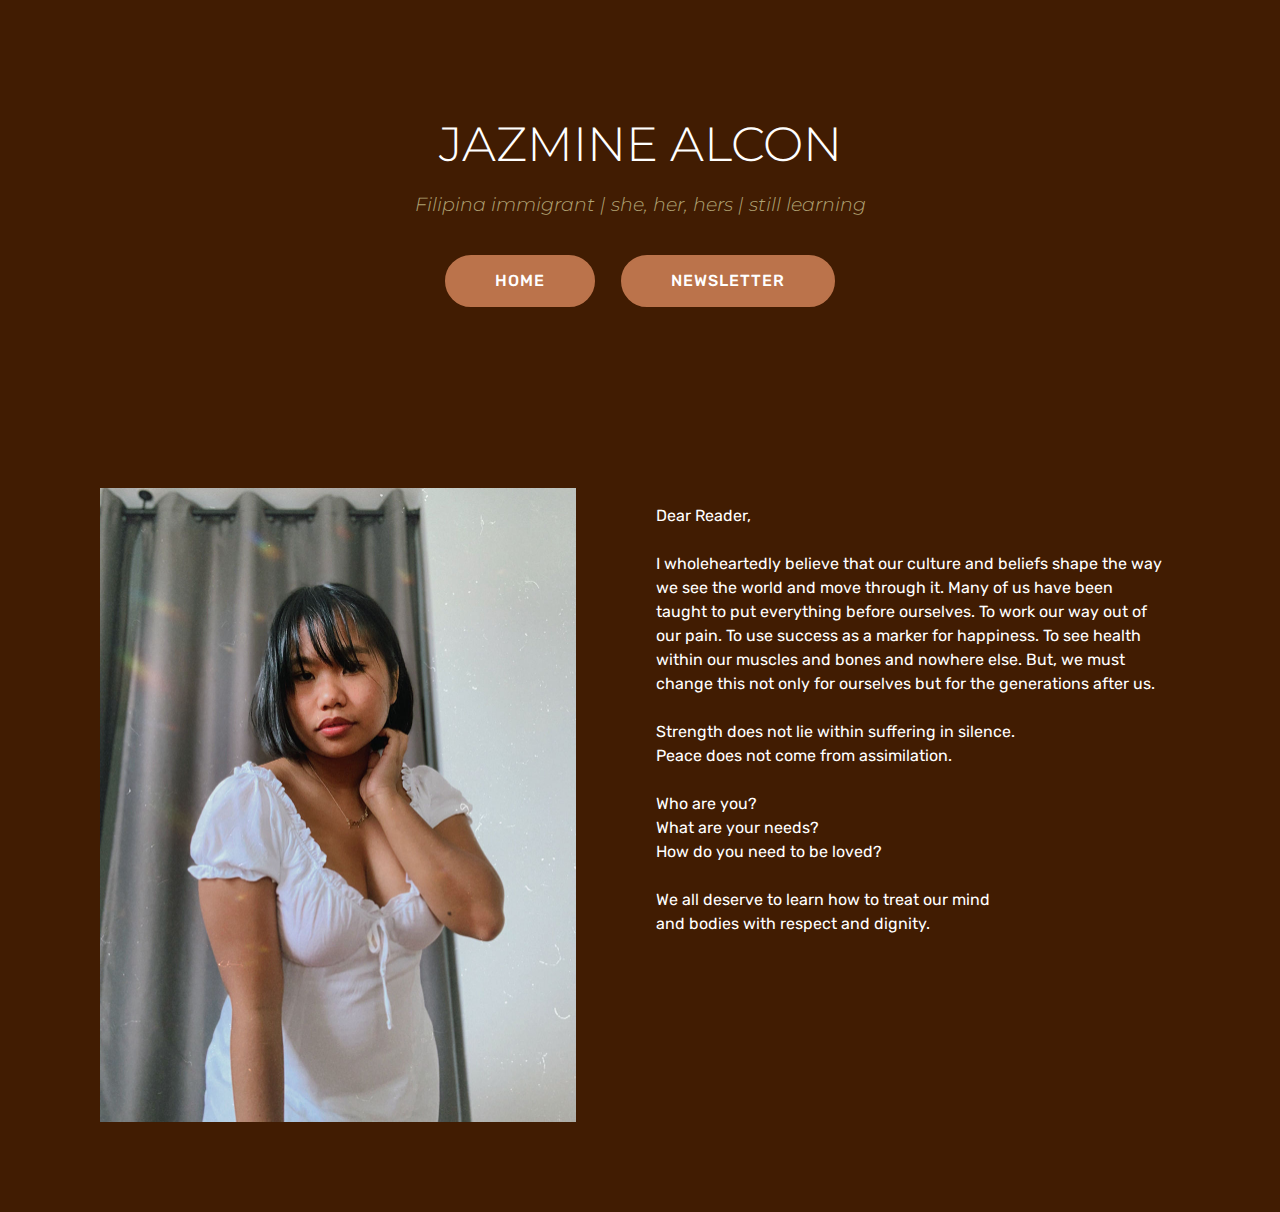
<file: page1.html>
<!DOCTYPE html>
<html  >
<head>
  <!-- Site made with Mobirise Website Builder v4.12.3, https://mobirise.com -->
  <meta charset="UTF-8">
  <meta http-equiv="X-UA-Compatible" content="IE=edge">
  <meta name="generator" content="Mobirise v4.12.3, mobirise.com">
  <meta name="viewport" content="width=device-width, initial-scale=1, minimum-scale=1">
  <link rel="shortcut icon" href="assets/images/colorvar-3-128x128.png" type="image/x-icon">
  <meta name="description" content="Web Site Generator Description">
  
  
  <title>About Jazmine</title>
  <link rel="stylesheet" href="assets/web/assets/mobirise-icons/mobirise-icons.css">
  <link rel="stylesheet" href="assets/bootstrap/css/bootstrap.min.css">
  <link rel="stylesheet" href="assets/bootstrap/css/bootstrap-grid.min.css">
  <link rel="stylesheet" href="assets/bootstrap/css/bootstrap-reboot.min.css">
  <link rel="stylesheet" href="assets/tether/tether.min.css">
  <link rel="stylesheet" href="assets/animatecss/animate.min.css">
  <link rel="stylesheet" href="assets/socicon/css/styles.css">
  <link rel="stylesheet" href="assets/theme/css/style.css">
  <link rel="preload" as="style" href="assets/mobirise/css/mbr-additional.css"><link rel="stylesheet" href="assets/mobirise/css/mbr-additional.css" type="text/css">
  
  
  
</head>
<body>
  <section class="mbr-section content4 cid-rZQ5DCKbMK" id="content4-b">

    

    <div class="container">
        <div class="media-container-row">
            <div class="title col-12 col-md-8">
                <h2 class="align-center pb-3 mbr-fonts-style display-2">
                    JAZMINE ALCON</h2>
                <h3 class="mbr-section-subtitle align-center mbr-light mbr-fonts-style display-5"><em>
                    Filipina immigrant | she, her, hers | still learning</em></h3>
                <div class="mbr-section-btn align-center py-4"><a class="btn btn-primary display-4" href="index.html">HOME</a>
                    <a class="btn btn-primary display-4" href="https://tinyletter.com/apimh" target="_blank">NEWSLETTER</a></div>
            </div>
        </div>
    </div>
</section>

<section class="engine"><a href="https://mobirise.info/z">best free website templates</a></section><section class="features11 cid-rZQ5y2EWxK" id="features11-a">

    

    

    <div class="container">   
        <div class="col-md-12">
            <div class="media-container-row">
                <div class="mbr-figure m-auto" style="width: 50%;">
                    <img src="assets/images/img-5130-952x1269.jpg" alt="Mobirise" title="">
                </div>
                <div class=" align-left aside-content">
                    
                    <div class="mbr-section-text">
                        
                    </div>

                    <div class="block-content">
                        <div class="card p-3 pr-3">
                            <div class="media">
                                     
                                <div class="media-body">
                                    
                                </div>
                            </div>                

                            <div class="card-box">
                                <p class="block-text mbr-fonts-style display-7">Dear Reader,<br><br>I wholeheartedly believe that our culture and beliefs shape the way we see the world and move through it. Many of us have been taught to put everything before ourselves. To work our way out of our pain. To use success as a marker for happiness. To see health within our muscles and bones and nowhere else. But, we must change this not only for ourselves but for the generations after us. 
<br>
<br>Strength does not lie within suffering in silence. <br>Peace does not come from assimilation.
<br>
<br>Who are you?
<br>What are your needs?
<br>How do you need to be loved? 
<br><br>We all deserve to learn how to treat our mind <br>and bodies with respect and dignity.&nbsp;</p>
                            </div>
                        </div>

                        <div class="card p-3 pr-3">
                            <div class="media">
                                     
                                <div class="media-body">
                                    
                                </div>
                            </div>                

                            <div class="card-box">
                                <p class="block-text mbr-fonts-style display-7"></p>
                            </div>
                        </div>
                    </div>
                </div>
            </div>
        </div> 
    </div>          
</section>


  <script src="assets/web/assets/jquery/jquery.min.js"></script>
  <script src="assets/popper/popper.min.js"></script>
  <script src="assets/bootstrap/js/bootstrap.min.js"></script>
  <script src="assets/tether/tether.min.js"></script>
  <script src="assets/smoothscroll/smooth-scroll.js"></script>
  <script src="assets/viewportchecker/jquery.viewportchecker.js"></script>
  <script src="assets/theme/js/script.js"></script>
  
  
  <input name="animation" type="hidden">
   <div id="scrollToTop" class="scrollToTop mbr-arrow-up"><a style="text-align: center;"><i class="mbr-arrow-up-icon mbr-arrow-up-icon-cm cm-icon cm-icon-smallarrow-up"></i></a></div>
  </body>
</html>
</file>
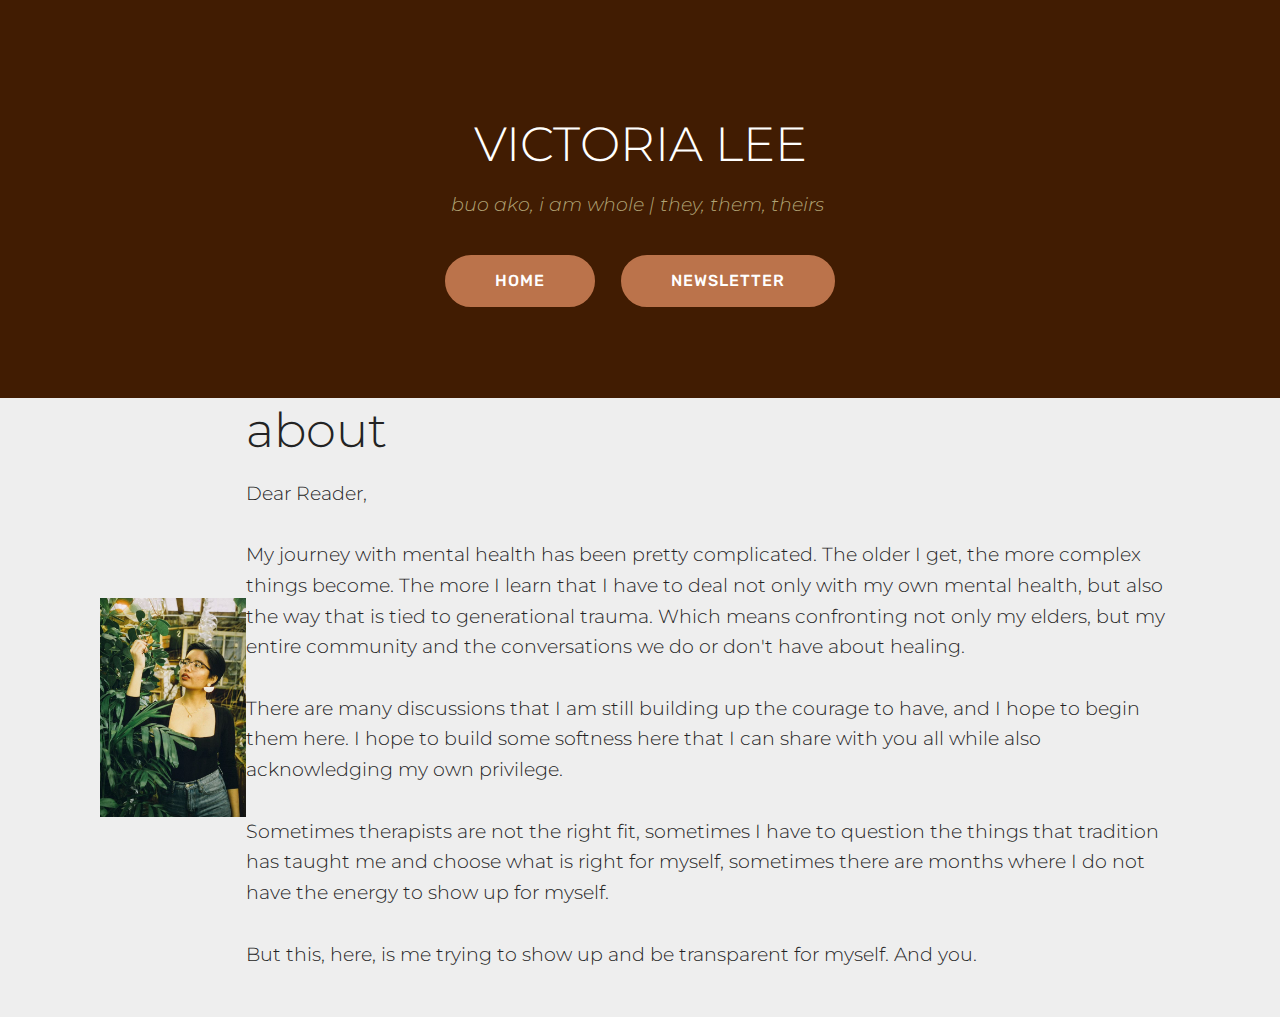
<file: page2.html>
<!DOCTYPE html>
<html  >
<head>
  <!-- Site made with Mobirise Website Builder v4.12.3, https://mobirise.com -->
  <meta charset="UTF-8">
  <meta http-equiv="X-UA-Compatible" content="IE=edge">
  <meta name="generator" content="Mobirise v4.12.3, mobirise.com">
  <meta name="viewport" content="width=device-width, initial-scale=1, minimum-scale=1">
  <link rel="shortcut icon" href="assets/images/colorvar-3-128x128.png" type="image/x-icon">
  <meta name="description" content="Website Maker Description">
  
  
  <title>About Victoria</title>
  <link rel="stylesheet" href="assets/web/assets/mobirise-icons/mobirise-icons.css">
  <link rel="stylesheet" href="assets/bootstrap/css/bootstrap.min.css">
  <link rel="stylesheet" href="assets/bootstrap/css/bootstrap-grid.min.css">
  <link rel="stylesheet" href="assets/bootstrap/css/bootstrap-reboot.min.css">
  <link rel="stylesheet" href="assets/tether/tether.min.css">
  <link rel="stylesheet" href="assets/animatecss/animate.min.css">
  <link rel="stylesheet" href="assets/theme/css/style.css">
  <link rel="preload" as="style" href="assets/mobirise/css/mbr-additional.css"><link rel="stylesheet" href="assets/mobirise/css/mbr-additional.css" type="text/css">
  
  
  
</head>
<body>
  <section class="mbr-section content4 cid-rZQbhj4cVL" id="content4-c">

    

    <div class="container">
        <div class="media-container-row">
            <div class="title col-12 col-md-8">
                <h2 class="align-center pb-3 mbr-fonts-style display-2">
                    VICTORIA LEE</h2>
                <h3 class="mbr-section-subtitle align-center mbr-light mbr-fonts-style display-5"><em>buo ako, i am whole | they, them, theirs&nbsp;</em></h3>
                <div class="mbr-section-btn align-center py-4"><a class="btn btn-primary display-4" href="index.html">HOME</a>
                    <a class="btn btn-primary display-4" href="http://tinyletter.com/apimh" target="_blank">NEWSLETTER</a></div>
            </div>
        </div>
    </div>
</section>

<section class="engine"><a href="https://mobirise.info/o">free portfolio website templates</a></section><section class="features11 cid-s023OVW31x" id="features11-l">

    

    

    <div class="container">   
        <div class="col-md-12">
            <div class="media-container-row">
                <div class="mbr-figure m-auto" style="width: 50%;">
                    <img src="assets/images/img-5129-530x800.jpg" alt="Mobirise" title="">
                </div>
                <div class=" align-left aside-content">
                    <h2 class="mbr-title pt-2 mbr-fonts-style display-2">
                        about</h2>
                    <div class="mbr-section-text">
                        <p class="mbr-text mb-5 pt-3 mbr-light mbr-fonts-style display-5">Dear Reader,
<br>
<br>My journey with mental health has been pretty complicated. The older I get, the more complex things become. The more I learn that I have to deal not only with my own mental health, but also the way that is tied to generational trauma. Which means confronting not only my elders, but my entire community and the conversations we do or don't have about healing.
<br>
<br>There are many discussions that I am still building up the courage to have, and I hope to begin them here. I hope to build some softness here that I can share with you all while also acknowledging my own privilege.
<br>
<br>Sometimes therapists are not the right fit, sometimes I have to question the things that tradition has taught me and choose what is right for myself, sometimes there are months where I do not have the energy to show up for myself.
<br>
<br>But this, here, is me trying to show up and be transparent for myself. And you.&nbsp;<br></p>
                    </div>

                    
                </div>
            </div>
        </div> 
    </div>          
</section>


  <script src="assets/web/assets/jquery/jquery.min.js"></script>
  <script src="assets/popper/popper.min.js"></script>
  <script src="assets/bootstrap/js/bootstrap.min.js"></script>
  <script src="assets/tether/tether.min.js"></script>
  <script src="assets/smoothscroll/smooth-scroll.js"></script>
  <script src="assets/viewportchecker/jquery.viewportchecker.js"></script>
  <script src="assets/theme/js/script.js"></script>
  
  
  <input name="animation" type="hidden">
   <div id="scrollToTop" class="scrollToTop mbr-arrow-up"><a style="text-align: center;"><i class="mbr-arrow-up-icon mbr-arrow-up-icon-cm cm-icon cm-icon-smallarrow-up"></i></a></div>
  </body>
</html>
</file>
<file: assets/web/assets/mobirise-icons/mobirise-icons.css>
@font-face {
  font-family: 'MobiriseIcons';
  src:  url('mobirise-icons.eot?spat4u');
  src:  url('mobirise-icons.eot?spat4u#iefix') format('embedded-opentype'),
    url('mobirise-icons.ttf?spat4u') format('truetype'),
    url('mobirise-icons.woff?spat4u') format('woff'),
    url('mobirise-icons.svg?spat4u#MobiriseIcons') format('svg');
  font-weight: normal;
  font-style: normal;
  font-display: swap;
}

[class^="mbri-"], [class*=" mbri-"] {
  /* use !important to prevent issues with browser extensions that change fonts */
  font-family: MobiriseIcons !important;
  speak: none;
  font-style: normal;
  font-weight: normal;
  font-variant: normal;
  text-transform: none;
  line-height: 1;

  /* Better Font Rendering =========== */
  -webkit-font-smoothing: antialiased;
  -moz-osx-font-smoothing: grayscale;
}

.mbri-add-submenu:before {
  content: "\e900";
}
.mbri-alert:before {
  content: "\e901";
}
.mbri-align-center:before {
  content: "\e902";
}
.mbri-align-justify:before {
  content: "\e903";
}
.mbri-align-left:before {
  content: "\e904";
}
.mbri-align-right:before {
  content: "\e905";
}
.mbri-android:before {
  content: "\e906";
}
.mbri-apple:before {
  content: "\e907";
}
.mbri-arrow-down:before {
  content: "\e908";
}
.mbri-arrow-next:before {
  content: "\e909";
}
.mbri-arrow-prev:before {
  content: "\e90a";
}
.mbri-arrow-up:before {
  content: "\e90b";
}
.mbri-bold:before {
  content: "\e90c";
}
.mbri-bookmark:before {
  content: "\e90d";
}
.mbri-bootstrap:before {
  content: "\e90e";
}
.mbri-briefcase:before {
  content: "\e90f";
}
.mbri-browse:before {
  content: "\e910";
}
.mbri-bulleted-list:before {
  content: "\e911";
}
.mbri-calendar:before {
  content: "\e912";
}
.mbri-camera:before {
  content: "\e913";
}
.mbri-cart-add:before {
  content: "\e914";
}
.mbri-cart-full:before {
  content: "\e915";
}
.mbri-cash:before {
  content: "\e916";
}
.mbri-change-style:before {
  content: "\e917";
}
.mbri-chat:before {
  content: "\e918";
}
.mbri-clock:before {
  content: "\e919";
}
.mbri-close:before {
  content: "\e91a";
}
.mbri-cloud:before {
  content: "\e91b";
}
.mbri-code:before {
  content: "\e91c";
}
.mbri-contact-form:before {
  content: "\e91d";
}
.mbri-credit-card:before {
  content: "\e91e";
}
.mbri-cursor-click:before {
  content: "\e91f";
}
.mbri-cust-feedback:before {
  content: "\e920";
}
.mbri-database:before {
  content: "\e921";
}
.mbri-delivery:before {
  content: "\e922";
}
.mbri-desktop:before {
  content: "\e923";
}
.mbri-devices:before {
  content: "\e924";
}
.mbri-down:before {
  content: "\e925";
}
.mbri-download:before {
  content: "\e989";
}
.mbri-drag-n-drop:before {
  content: "\e927";
}
.mbri-drag-n-drop2:before {
  content: "\e928";
}
.mbri-edit:before {
  content: "\e929";
}
.mbri-edit2:before {
  content: "\e92a";
}
.mbri-error:before {
  content: "\e92b";
}
.mbri-extension:before {
  content: "\e92c";
}
.mbri-features:before {
  content: "\e92d";
}
.mbri-file:before {
  content: "\e92e";
}
.mbri-flag:before {
  content: "\e92f";
}
.mbri-folder:before {
  content: "\e930";
}
.mbri-gift:before {
  content: "\e931";
}
.mbri-github:before {
  content: "\e932";
}
.mbri-globe:before {
  content: "\e933";
}
.mbri-globe-2:before {
  content: "\e934";
}
.mbri-growing-chart:before {
  content: "\e935";
}
.mbri-hearth:before {
  content: "\e936";
}
.mbri-help:before {
  content: "\e937";
}
.mbri-home:before {
  content: "\e938";
}
.mbri-hot-cup:before {
  content: "\e939";
}
.mbri-idea:before {
  content: "\e93a";
}
.mbri-image-gallery:before {
  content: "\e93b";
}
.mbri-image-slider:before {
  content: "\e93c";
}
.mbri-info:before {
  content: "\e93d";
}
.mbri-italic:before {
  content: "\e93e";
}
.mbri-key:before {
  content: "\e93f";
}
.mbri-laptop:before {
  content: "\e940";
}
.mbri-layers:before {
  content: "\e941";
}
.mbri-left-right:before {
  content: "\e942";
}
.mbri-left:before {
  content: "\e943";
}
.mbri-letter:before {
  content: "\e944";
}
.mbri-like:before {
  content: "\e945";
}
.mbri-link:before {
  content: "\e946";
}
.mbri-lock:before {
  content: "\e947";
}
.mbri-login:before {
  content: "\e948";
}
.mbri-logout:before {
  content: "\e949";
}
.mbri-magic-stick:before {
  content: "\e94a";
}
.mbri-map-pin:before {
  content: "\e94b";
}
.mbri-menu:before {
  content: "\e94c";
}
.mbri-mobile:before {
  content: "\e94d";
}
.mbri-mobile2:before {
  content: "\e94e";
}
.mbri-mobirise:before {
  content: "\e94f";
}
.mbri-more-horizontal:before {
  content: "\e950";
}
.mbri-more-vertical:before {
  content: "\e951";
}
.mbri-music:before {
  content: "\e952";
}
.mbri-new-file:before {
  content: "\e953";
}
.mbri-numbered-list:before {
  content: "\e954";
}
.mbri-opened-folder:before {
  content: "\e955";
}
.mbri-pages:before {
  content: "\e956";
}
.mbri-paper-plane:before {
  content: "\e957";
}
.mbri-paperclip:before {
  content: "\e958";
}
.mbri-photo:before {
  content: "\e959";
}
.mbri-photos:before {
  content: "\e95a";
}
.mbri-pin:before {
  content: "\e95b";
}
.mbri-play:before {
  content: "\e95c";
}
.mbri-plus:before {
  content: "\e95d";
}
.mbri-preview:before {
  content: "\e95e";
}
.mbri-print:before {
  content: "\e95f";
}
.mbri-protect:before {
  content: "\e960";
}
.mbri-question:before {
  content: "\e961";
}
.mbri-quote-left:before {
  content: "\e962";
}
.mbri-quote-right:before {
  content: "\e963";
}
.mbri-refresh:before {
  content: "\e964";
}
.mbri-responsive:before {
  content: "\e965";
}
.mbri-right:before {
  content: "\e966";
}
.mbri-rocket:before {
  content: "\e967";
}
.mbri-sad-face:before {
  content: "\e968";
}
.mbri-sale:before {
  content: "\e969";
}
.mbri-save:before {
  content: "\e96a";
}
.mbri-search:before {
  content: "\e96b";
}
.mbri-setting:before {
  content: "\e96c";
}
.mbri-setting2:before {
  content: "\e96d";
}
.mbri-setting3:before {
  content: "\e96e";
}
.mbri-share:before {
  content: "\e96f";
}
.mbri-shopping-bag:before {
  content: "\e970";
}
.mbri-shopping-basket:before {
  content: "\e971";
}
.mbri-shopping-cart:before {
  content: "\e972";
}
.mbri-sites:before {
  content: "\e973";
}
.mbri-smile-face:before {
  content: "\e974";
}
.mbri-speed:before {
  content: "\e975";
}
.mbri-star:before {
  content: "\e976";
}
.mbri-success:before {
  content: "\e977";
}
.mbri-sun:before {
  content: "\e978";
}
.mbri-sun2:before {
  content: "\e979";
}
.mbri-tablet:before {
  content: "\e97a";
}
.mbri-tablet-vertical:before {
  content: "\e97b";
}
.mbri-target:before {
  content: "\e97c";
}
.mbri-timer:before {
  content: "\e97d";
}
.mbri-to-ftp:before {
  content: "\e97e";
}
.mbri-to-local-drive:before {
  content: "\e97f";
}
.mbri-touch-swipe:before {
  content: "\e980";
}
.mbri-touch:before {
  content: "\e981";
}
.mbri-trash:before {
  content: "\e982";
}
.mbri-underline:before {
  content: "\e983";
}
.mbri-unlink:before {
  content: "\e984";
}
.mbri-unlock:before {
  content: "\e985";
}
.mbri-up-down:before {
  content: "\e986";
}
.mbri-up:before {
  content: "\e987";
}
.mbri-update:before {
  content: "\e988";
}
.mbri-upload:before {
 content: "\e926"; 
}
.mbri-user:before {
  content: "\e98a";
}
.mbri-user2:before {
  content: "\e98b";
}
.mbri-users:before {
  content: "\e98c";
}
.mbri-video:before {
  content: "\e98d";
}
.mbri-video-play:before {
  content: "\e98e";
}
.mbri-watch:before {
  content: "\e98f";
}
.mbri-website-theme:before {
  content: "\e990";
}
.mbri-wifi:before {
  content: "\e991";
}
.mbri-windows:before {
  content: "\e992";
}
.mbri-zoom-out:before {
  content: "\e993";
}
.mbri-redo:before {
  content: "\e994";
}
.mbri-undo:before {
  content: "\e995";
}
</file>
<file: assets/socicon/css/styles.css>
@charset "UTF-8";

@font-face {
  font-family: 'Socicon';
  src:  url('../fonts/socicon.eot');
  src:  url('../fonts/socicon.eot?#iefix') format('embedded-opentype'),
    url('../fonts/socicon.woff2') format('woff2'),
    url('../fonts/socicon.ttf') format('truetype'),
    url('../fonts/socicon.woff') format('woff'),
    url('../fonts/socicon.svg#socicon') format('svg');
  font-weight: normal;
  font-style: normal;
}

[data-icon]:before {
  font-family: "socicon" !important;
  content: attr(data-icon);
  font-style: normal !important;
  font-weight: normal !important;
  font-variant: normal !important;
  text-transform: none !important;
  speak: none;
  line-height: 1;
  -webkit-font-smoothing: antialiased;
  -moz-osx-font-smoothing: grayscale;
}

[class^="socicon-"], [class*=" socicon-"] {
  /* use !important to prevent issues with browser extensions that change fonts */
  font-family: 'Socicon' !important;
  speak: none;
  font-style: normal;
  font-weight: normal;
  font-variant: normal;
  text-transform: none;
  line-height: 1;

  /* Better Font Rendering =========== */
  -webkit-font-smoothing: antialiased;
  -moz-osx-font-smoothing: grayscale;
}

.socicon-eitaa:before {
  content: "\e97c";
}
.socicon-soroush:before {
  content: "\e97d";
}
.socicon-bale:before {
  content: "\e97e";
}
.socicon-zazzle:before {
  content: "\e97b";
}
.socicon-society6:before {
  content: "\e97a";
}
.socicon-redbubble:before {
  content: "\e979";
}
.socicon-avvo:before {
  content: "\e978";
}
.socicon-stitcher:before {
  content: "\e977";
}
.socicon-googlehangouts:before {
  content: "\e974";
}
.socicon-dlive:before {
  content: "\e975";
}
.socicon-vsco:before {
  content: "\e976";
}
.socicon-flipboard:before {
  content: "\e973";
}
.socicon-ubuntu:before {
  content: "\e958";
}
.socicon-artstation:before {
  content: "\e959";
}
.socicon-invision:before {
  content: "\e95a";
}
.socicon-torial:before {
  content: "\e95b";
}
.socicon-collectorz:before {
  content: "\e95c";
}
.socicon-seenthis:before {
  content: "\e95d";
}
.socicon-googleplaymusic:before {
  content: "\e95e";
}
.socicon-debian:before {
  content: "\e95f";
}
.socicon-filmfreeway:before {
  content: "\e960";
}
.socicon-gnome:before {
  content: "\e961";
}
.socicon-itchio:before {
  content: "\e962";
}
.socicon-jamendo:before {
  content: "\e963";
}
.socicon-mix:before {
  content: "\e964";
}
.socicon-sharepoint:before {
  content: "\e965";
}
.socicon-tinder:before {
  content: "\e966";
}
.socicon-windguru:before {
  content: "\e967";
}
.socicon-cdbaby:before {
  content: "\e968";
}
.socicon-elementaryos:before {
  content: "\e969";
}
.socicon-stage32:before {
  content: "\e96a";
}
.socicon-tiktok:before {
  content: "\e96b";
}
.socicon-gitter:before {
  content: "\e96c";
}
.socicon-letterboxd:before {
  content: "\e96d";
}
.socicon-threema:before {
  content: "\e96e";
}
.socicon-splice:before {
  content: "\e96f";
}
.socicon-metapop:before {
  content: "\e970";
}
.socicon-naver:before {
  content: "\e971";
}
.socicon-remote:before {
  content: "\e972";
}
.socicon-internet:before {
  content: "\e957";
}
.socicon-moddb:before {
  content: "\e94b";
}
.socicon-indiedb:before {
  content: "\e94c";
}
.socicon-traxsource:before {
  content: "\e94d";
}
.socicon-gamefor:before {
  content: "\e94e";
}
.socicon-pixiv:before {
  content: "\e94f";
}
.socicon-myanimelist:before {
  content: "\e950";
}
.socicon-blackberry:before {
  content: "\e951";
}
.socicon-wickr:before {
  content: "\e952";
}
.socicon-spip:before {
  content: "\e953";
}
.socicon-napster:before {
  content: "\e954";
}
.socicon-beatport:before {
  content: "\e955";
}
.socicon-hackerone:before {
  content: "\e956";
}
.socicon-hackernews:before {
  content: "\e946";
}
.socicon-smashwords:before {
  content: "\e947";
}
.socicon-kobo:before {
  content: "\e948";
}
.socicon-bookbub:before {
  content: "\e949";
}
.socicon-mailru:before {
  content: "\e94a";
}
.socicon-gitlab:before {
  content: "\e945";
}
.socicon-instructables:before {
  content: "\e944";
}
.socicon-portfolio:before {
  content: "\e943";
}
.socicon-codered:before {
  content: "\e940";
}
.socicon-origin:before {
  content: "\e941";
}
.socicon-nextdoor:before {
  content: "\e942";
}
.socicon-udemy:before {
  content: "\e93f";
}
.socicon-livemaster:before {
  content: "\e93e";
}
.socicon-crunchbase:before {
  content: "\e93b";
}
.socicon-homefy:before {
  content: "\e93c";
}
.socicon-calendly:before {
  content: "\e93d";
}
.socicon-realtor:before {
  content: "\e90f";
}
.socicon-tidal:before {
  content: "\e910";
}
.socicon-qobuz:before {
  content: "\e911";
}
.socicon-natgeo:before {
  content: "\e912";
}
.socicon-mastodon:before {
  content: "\e913";
}
.socicon-unsplash:before {
  content: "\e914";
}
.socicon-homeadvisor:before {
  content: "\e915";
}
.socicon-angieslist:before {
  content: "\e916";
}
.socicon-codepen:before {
  content: "\e917";
}
.socicon-slack:before {
  content: "\e918";
}
.socicon-openaigym:before {
  content: "\e919";
}
.socicon-logmein:before {
  content: "\e91a";
}
.socicon-fiverr:before {
  content: "\e91b";
}
.socicon-gotomeeting:before {
  content: "\e91c";
}
.socicon-aliexpress:before {
  content: "\e91d";
}
.socicon-guru:before {
  content: "\e91e";
}
.socicon-appstore:before {
  content: "\e91f";
}
.socicon-homes:before {
  content: "\e920";
}
.socicon-zoom:before {
  content: "\e921";
}
.socicon-alibaba:before {
  content: "\e922";
}
.socicon-craigslist:before {
  content: "\e923";
}
.socicon-wix:before {
  content: "\e924";
}
.socicon-redfin:before {
  content: "\e925";
}
.socicon-googlecalendar:before {
  content: "\e926";
}
.socicon-shopify:before {
  content: "\e927";
}
.socicon-freelancer:before {
  content: "\e928";
}
.socicon-seedrs:before {
  content: "\e929";
}
.socicon-bing:before {
  content: "\e92a";
}
.socicon-doodle:before {
  content: "\e92b";
}
.socicon-bonanza:before {
  content: "\e92c";
}
.socicon-squarespace:before {
  content: "\e92d";
}
.socicon-toptal:before {
  content: "\e92e";
}
.socicon-gust:before {
  content: "\e92f";
}
.socicon-ask:before {
  content: "\e930";
}
.socicon-trulia:before {
  content: "\e931";
}
.socicon-loomly:before {
  content: "\e932";
}
.socicon-ghost:before {
  content: "\e933";
}
.socicon-upwork:before {
  content: "\e934";
}
.socicon-fundable:before {
  content: "\e935";
}
.socicon-booking:before {
  content: "\e936";
}
.socicon-googlemaps:before {
  content: "\e937";
}
.socicon-zillow:before {
  content: "\e938";
}
.socicon-niconico:before {
  content: "\e939";
}
.socicon-toneden:before {
  content: "\e93a";
}
.socicon-augment:before {
  content: "\e908";
}
.socicon-bitbucket:before {
  content: "\e909";
}
.socicon-fyuse:before {
  content: "\e90a";
}
.socicon-yt-gaming:before {
  content: "\e90b";
}
.socicon-sketchfab:before {
  content: "\e90c";
}
.socicon-mobcrush:before {
  content: "\e90d";
}
.socicon-microsoft:before {
  content: "\e90e";
}
.socicon-pandora:before {
  content: "\e907";
}
.socicon-messenger:before {
  content: "\e906";
}
.socicon-gamewisp:before {
  content: "\e905";
}
.socicon-bloglovin:before {
  content: "\e904";
}
.socicon-tunein:before {
  content: "\e903";
}
.socicon-gamejolt:before {
  content: "\e901";
}
.socicon-trello:before {
  content: "\e902";
}
.socicon-spreadshirt:before {
  content: "\e900";
}
.socicon-500px:before {
  content: "\e000";
}
.socicon-8tracks:before {
  content: "\e001";
}
.socicon-airbnb:before {
  content: "\e002";
}
.socicon-alliance:before {
  content: "\e003";
}
.socicon-amazon:before {
  content: "\e004";
}
.socicon-amplement:before {
  content: "\e005";
}
.socicon-android:before {
  content: "\e006";
}
.socicon-angellist:before {
  content: "\e007";
}
.socicon-apple:before {
  content: "\e008";
}
.socicon-appnet:before {
  content: "\e009";
}
.socicon-baidu:before {
  content: "\e00a";
}
.socicon-bandcamp:before {
  content: "\e00b";
}
.socicon-battlenet:before {
  content: "\e00c";
}
.socicon-mixer:before {
  content: "\e00d";
}
.socicon-bebee:before {
  content: "\e00e";
}
.socicon-bebo:before {
  content: "\e00f";
}
.socicon-behance:before {
  content: "\e010";
}
.socicon-blizzard:before {
  content: "\e011";
}
.socicon-blogger:before {
  content: "\e012";
}
.socicon-buffer:before {
  content: "\e013";
}
.socicon-chrome:before {
  content: "\e014";
}
.socicon-coderwall:before {
  content: "\e015";
}
.socicon-curse:before {
  content: "\e016";
}
.socicon-dailymotion:before {
  content: "\e017";
}
.socicon-deezer:before {
  content: "\e018";
}
.socicon-delicious:before {
  content: "\e019";
}
.socicon-deviantart:before {
  content: "\e01a";
}
.socicon-diablo:before {
  content: "\e01b";
}
.socicon-digg:before {
  content: "\e01c";
}
.socicon-discord:before {
  content: "\e01d";
}
.socicon-disqus:before {
  content: "\e01e";
}
.socicon-douban:before {
  content: "\e01f";
}
.socicon-draugiem:before {
  content: "\e020";
}
.socicon-dribbble:before {
  content: "\e021";
}
.socicon-drupal:before {
  content: "\e022";
}
.socicon-ebay:before {
  content: "\e023";
}
.socicon-ello:before {
  content: "\e024";
}
.socicon-endomodo:before {
  content: "\e025";
}
.socicon-envato:before {
  content: "\e026";
}
.socicon-etsy:before {
  content: "\e027";
}
.socicon-facebook:before {
  content: "\e028";
}
.socicon-feedburner:before {
  content: "\e029";
}
.socicon-filmweb:before {
  content: "\e02a";
}
.socicon-firefox:before {
  content: "\e02b";
}
.socicon-flattr:before {
  content: "\e02c";
}
.socicon-flickr:before {
  content: "\e02d";
}
.socicon-formulr:before {
  content: "\e02e";
}
.socicon-forrst:before {
  content: "\e02f";
}
.socicon-foursquare:before {
  content: "\e030";
}
.socicon-friendfeed:before {
  content: "\e031";
}
.socicon-github:before {
  content: "\e032";
}
.socicon-goodreads:before {
  content: "\e033";
}
.socicon-google:before {
  content: "\e034";
}
.socicon-googlescholar:before {
  content: "\e035";
}
.socicon-googlegroups:before {
  content: "\e036";
}
.socicon-googlephotos:before {
  content: "\e037";
}
.socicon-googleplus:before {
  content: "\e038";
}
.socicon-grooveshark:before {
  content: "\e039";
}
.socicon-hackerrank:before {
  content: "\e03a";
}
.socicon-hearthstone:before {
  content: "\e03b";
}
.socicon-hellocoton:before {
  content: "\e03c";
}
.socicon-heroes:before {
  content: "\e03d";
}
.socicon-smashcast:before {
  content: "\e03e";
}
.socicon-horde:before {
  content: "\e03f";
}
.socicon-houzz:before {
  content: "\e040";
}
.socicon-icq:before {
  content: "\e041";
}
.socicon-identica:before {
  content: "\e042";
}
.socicon-imdb:before {
  content: "\e043";
}
.socicon-instagram:before {
  content: "\e044";
}
.socicon-issuu:before {
  content: "\e045";
}
.socicon-istock:before {
  content: "\e046";
}
.socicon-itunes:before {
  content: "\e047";
}
.socicon-keybase:before {
  content: "\e048";
}
.socicon-lanyrd:before {
  content: "\e049";
}
.socicon-lastfm:before {
  content: "\e04a";
}
.socicon-line:before {
  content: "\e04b";
}
.socicon-linkedin:before {
  content: "\e04c";
}
.socicon-livejournal:before {
  content: "\e04d";
}
.socicon-lyft:before {
  content: "\e04e";
}
.socicon-macos:before {
  content: "\e04f";
}
.socicon-mail:before {
  content: "\e050";
}
.socicon-medium:before {
  content: "\e051";
}
.socicon-meetup:before {
  content: "\e052";
}
.socicon-mixcloud:before {
  content: "\e053";
}
.socicon-modelmayhem:before {
  content: "\e054";
}
.socicon-mumble:before {
  content: "\e055";
}
.socicon-myspace:before {
  content: "\e056";
}
.socicon-newsvine:before {
  content: "\e057";
}
.socicon-nintendo:before {
  content: "\e058";
}
.socicon-npm:before {
  content: "\e059";
}
.socicon-odnoklassniki:before {
  content: "\e05a";
}
.socicon-openid:before {
  content: "\e05b";
}
.socicon-opera:before {
  content: "\e05c";
}
.socicon-outlook:before {
  content: "\e05d";
}
.socicon-overwatch:before {
  content: "\e05e";
}
.socicon-patreon:before {
  content: "\e05f";
}
.socicon-paypal:before {
  content: "\e060";
}
.socicon-periscope:before {
  content: "\e061";
}
.socicon-persona:before {
  content: "\e062";
}
.socicon-pinterest:before {
  content: "\e063";
}
.socicon-play:before {
  content: "\e064";
}
.socicon-player:before {
  content: "\e065";
}
.socicon-playstation:before {
  content: "\e066";
}
.socicon-pocket:before {
  content: "\e067";
}
.socicon-qq:before {
  content: "\e068";
}
.socicon-quora:before {
  content: "\e069";
}
.socicon-raidcall:before {
  content: "\e06a";
}
.socicon-ravelry:before {
  content: "\e06b";
}
.socicon-reddit:before {
  content: "\e06c";
}
.socicon-renren:before {
  content: "\e06d";
}
.socicon-researchgate:before {
  content: "\e06e";
}
.socicon-residentadvisor:before {
  content: "\e06f";
}
.socicon-reverbnation:before {
  content: "\e070";
}
.socicon-rss:before {
  content: "\e071";
}
.socicon-sharethis:before {
  content: "\e072";
}
.socicon-skype:before {
  content: "\e073";
}
.socicon-slideshare:before {
  content: "\e074";
}
.socicon-smugmug:before {
  content: "\e075";
}
.socicon-snapchat:before {
  content: "\e076";
}
.socicon-songkick:before {
  content: "\e077";
}
.socicon-soundcloud:before {
  content: "\e078";
}
.socicon-spotify:before {
  content: "\e079";
}
.socicon-stackexchange:before {
  content: "\e07a";
}
.socicon-stackoverflow:before {
  content: "\e07b";
}
.socicon-starcraft:before {
  content: "\e07c";
}
.socicon-stayfriends:before {
  content: "\e07d";
}
.socicon-steam:before {
  content: "\e07e";
}
.socicon-storehouse:before {
  content: "\e07f";
}
.socicon-strava:before {
  content: "\e080";
}
.socicon-streamjar:before {
  content: "\e081";
}
.socicon-stumbleupon:before {
  content: "\e082";
}
.socicon-swarm:before {
  content: "\e083";
}
.socicon-teamspeak:before {
  content: "\e084";
}
.socicon-teamviewer:before {
  content: "\e085";
}
.socicon-technorati:before {
  content: "\e086";
}
.socicon-telegram:before {
  content: "\e087";
}
.socicon-tripadvisor:before {
  content: "\e088";
}
.socicon-tripit:before {
  content: "\e089";
}
.socicon-triplej:before {
  content: "\e08a";
}
.socicon-tumblr:before {
  content: "\e08b";
}
.socicon-twitch:before {
  content: "\e08c";
}
.socicon-twitter:before {
  content: "\e08d";
}
.socicon-uber:before {
  content: "\e08e";
}
.socicon-ventrilo:before {
  content: "\e08f";
}
.socicon-viadeo:before {
  content: "\e090";
}
.socicon-viber:before {
  content: "\e091";
}
.socicon-viewbug:before {
  content: "\e092";
}
.socicon-vimeo:before {
  content: "\e093";
}
.socicon-vine:before {
  content: "\e094";
}
.socicon-vkontakte:before {
  content: "\e095";
}
.socicon-warcraft:before {
  content: "\e096";
}
.socicon-wechat:before {
  content: "\e097";
}
.socicon-weibo:before {
  content: "\e098";
}
.socicon-whatsapp:before {
  content: "\e099";
}
.socicon-wikipedia:before {
  content: "\e09a";
}
.socicon-windows:before {
  content: "\e09b";
}
.socicon-wordpress:before {
  content: "\e09c";
}
.socicon-wykop:before {
  content: "\e09d";
}
.socicon-xbox:before {
  content: "\e09e";
}
.socicon-xing:before {
  content: "\e09f";
}
.socicon-yahoo:before {
  content: "\e0a0";
}
.socicon-yammer:before {
  content: "\e0a1";
}
.socicon-yandex:before {
  content: "\e0a2";
}
.socicon-yelp:before {
  content: "\e0a3";
}
.socicon-younow:before {
  content: "\e0a4";
}
.socicon-youtube:before {
  content: "\e0a5";
}
.socicon-zapier:before {
  content: "\e0a6";
}
.socicon-zerply:before {
  content: "\e0a7";
}
.socicon-zomato:before {
  content: "\e0a8";
}
.socicon-zynga:before {
  content: "\e0a9";
}
</file>
<file: assets/theme/css/style.css>
@charset "UTF-8";
/*!
 * Mobirise v4 theme (https://mobirise.com/)
 * Copyright 2017 Mobirise
 */
section {
  background-color: #eeeeee;
}

body {
  font-style: normal;
  line-height: 1.5;
}

section,
.container,
.container-fluid {
  position: relative;
  word-wrap: break-word;
}

a.mbr-iconfont:hover {
  text-decoration: none;
}

.article .lead p,
.article .lead ul,
.article .lead ol,
.article .lead pre,
.article .lead blockquote {
  margin-bottom: 0;
}

ul,
ol,
pre,
blockquote {
  margin-bottom: 2.3125rem;
}

pre {
  background: #f4f4f4;
  padding: 10px 24px;
  white-space: pre-wrap;
}

.inactive {
  -webkit-user-select: none;
  -moz-user-select: none;
  -ms-user-select: none;
  user-select: none;
  pointer-events: none;
  -webkit-user-drag: none;
  user-drag: none;
}

.mbr-section__comments .row {
  justify-content: center;
  -webkit-justify-content: center;
}

a {
  font-style: normal;
  font-weight: 400;
  cursor: pointer;
}
a, a:hover {
  text-decoration: none;
}

figure {
  margin-bottom: 0;
}

body {
  color: #232323;
}

h1,
h2,
h3,
h4,
h5,
h6,
.h1,
.h2,
.h3,
.h4,
.h5,
.h6,
.display-1,
.display-2,
.display-3,
.display-4 {
  line-height: 1;
  word-break: break-word;
  word-wrap: break-word;
}

.mbr-section-title {
  font-style: normal;
  line-height: 1.2;
}

.mbr-section-subtitle {
  line-height: 1.3;
}

.mbr-text {
  font-style: normal;
  line-height: 1.6;
}

b,
strong {
  font-weight: bold;
}

blockquote {
  padding: 10px 0 10px 20px;
  position: relative;
  border-left: 2px solid;
  border-color: #ff3366;
}

input:-webkit-autofill, input:-webkit-autofill:hover, input:-webkit-autofill:focus, input:-webkit-autofill:active {
  transition-delay: 9999s;
  transition-property: background-color, color;
}

textarea[type=hidden] {
  display: none;
}

body {
  position: relative;
}

section {
  background-position: 50% 50%;
  background-repeat: no-repeat;
  background-size: cover;
}
section .mbr-background-video,
section .mbr-background-video-preview {
  position: absolute;
  bottom: 0;
  left: 0;
  right: 0;
  top: 0;
}

.hidden {
  visibility: hidden;
}

.mbr-z-index20 {
  z-index: 20;
}

/*! Base colors */
.mbr-white {
  color: #ffffff;
}

.mbr-black {
  color: #000000;
}

.mbr-bg-white {
  background-color: #ffffff;
}

.mbr-bg-black {
  background-color: #000000;
}

/*! Text-aligns */
.align-left {
  text-align: left;
}

.align-center {
  text-align: center;
}

.align-right {
  text-align: right;
}

@media (max-width: 767px) {
  .align-left,
.align-center,
.align-right,
.mbr-section-btn,
.mbr-section-title {
    text-align: center;
  }
}
/*! Font-weight  */
.mbr-light {
  font-weight: 300;
}

.mbr-regular {
  font-weight: 400;
}

.mbr-semibold {
  font-weight: 500;
}

.mbr-bold {
  font-weight: 700;
}

/*! Media  */
.media-size-item {
  -webkit-flex: 1 1 auto;
  -moz-flex: 1 1 auto;
  -ms-flex: 1 1 auto;
  -o-flex: 1 1 auto;
  flex: 1 1 auto;
}

.media-content {
  -webkit-flex-basis: 100%;
  flex-basis: 100%;
}

.media-container-row {
  display: -ms-flexbox;
  display: -webkit-flex;
  display: flex;
  -webkit-flex-direction: row;
  -ms-flex-direction: row;
  flex-direction: row;
  -webkit-flex-wrap: wrap;
  -ms-flex-wrap: wrap;
  flex-wrap: wrap;
  -webkit-justify-content: center;
  -ms-flex-pack: center;
  justify-content: center;
  -webkit-align-content: center;
  -ms-flex-line-pack: center;
  align-content: center;
  -webkit-align-items: start;
  -ms-flex-align: start;
  align-items: start;
}
.media-container-row .media-size-item {
  width: 400px;
}

.media-container-column {
  display: -ms-flexbox;
  display: -webkit-flex;
  display: flex;
  -webkit-flex-direction: column;
  -ms-flex-direction: column;
  flex-direction: column;
  -webkit-flex-wrap: wrap;
  -ms-flex-wrap: wrap;
  flex-wrap: wrap;
  -webkit-justify-content: center;
  -ms-flex-pack: center;
  justify-content: center;
  -webkit-align-content: center;
  -ms-flex-line-pack: center;
  align-content: center;
  -webkit-align-items: stretch;
  -ms-flex-align: stretch;
  align-items: stretch;
}
.media-container-column > * {
  width: 100%;
}

@media (min-width: 992px) {
  .media-container-row {
    -webkit-flex-wrap: nowrap;
    -ms-flex-wrap: nowrap;
    flex-wrap: nowrap;
  }
}
figure {
  overflow: hidden;
}

figure[mbr-media-size] {
  transition: width 0.1s;
}

.mbr-figure img,
.mbr-figure iframe {
  display: block;
  width: 100%;
}

.card {
  background-color: transparent;
  border: none;
}

.card-box {
  width: 100%;
}

.card-img {
  text-align: center;
  flex-shrink: 0;
  -webkit-flex-shrink: 0;
}

.media {
  max-width: 100%;
  margin: 0 auto;
}

.mbr-figure {
  -ms-flex-item-align: center;
  -ms-grid-row-align: center;
  -webkit-align-self: center;
  align-self: center;
}

.media-container > div {
  max-width: 100%;
}

.mbr-figure img,
.card-img img {
  width: 100%;
}

@media (max-width: 991px) {
  .media-size-item {
    width: auto !important;
  }

  .media {
    width: auto;
  }

  .mbr-figure {
    width: 100% !important;
  }
}
/*! Buttons */
.btn {
  font-weight: 500;
  border-width: 2px;
  font-style: normal;
  letter-spacing: 1px;
  margin: 0.4rem 0.8rem;
  white-space: normal;
  -webkit-transition: all 0.3s ease-in-out;
  -moz-transition: all 0.3s ease-in-out;
  transition: all 0.3s ease-in-out;
  display: inline-flex;
  align-items: center;
  justify-content: center;
  word-break: break-word;
  -webkit-align-items: center;
  -webkit-justify-content: center;
  display: -webkit-inline-flex;
}

.btn-sm {
  font-weight: 500;
  letter-spacing: 1px;
  -webkit-transition: all 0.3s ease-in-out;
  -moz-transition: all 0.3s ease-in-out;
  transition: all 0.3s ease-in-out;
}

.btn-md {
  font-weight: 500;
  letter-spacing: 1px;
  margin: 0.4rem 0.8rem !important;
  -webkit-transition: all 0.3s ease-in-out;
  -moz-transition: all 0.3s ease-in-out;
  transition: all 0.3s ease-in-out;
}

.btn-lg {
  font-weight: 500;
  letter-spacing: 1px;
  margin: 0.4rem 0.8rem !important;
  -webkit-transition: all 0.3s ease-in-out;
  -moz-transition: all 0.3s ease-in-out;
  transition: all 0.3s ease-in-out;
}

.mbr-section-btn {
  margin-left: -0.25rem;
  margin-right: -0.25rem;
  font-size: 0;
}

nav .mbr-section-btn {
  margin-left: 0rem;
  margin-right: 0rem;
}

.btn-form {
  border-radius: 0;
}
.btn-form:hover {
  cursor: pointer;
}

/*! Btn icon margin */
.btn .mbr-iconfont,
.btn.btn-sm .mbr-iconfont {
  cursor: pointer;
  margin-right: 0.5rem;
}

.btn.btn-md .mbr-iconfont,
.btn.btn-md .mbr-iconfont {
  margin-right: 0.8rem;
}

.mbr-regular {
  font-weight: 400;
}

.mbr-semibold {
  font-weight: 500;
}

.mbr-bold {
  font-weight: 700;
}

[type=submit] {
  -webkit-appearance: none;
}

/*! Full-screen */
.mbr-fullscreen .mbr-overlay {
  min-height: 100vh;
}

.mbr-fullscreen {
  display: flex;
  display: -webkit-flex;
  display: -moz-flex;
  display: -ms-flex;
  display: -o-flex;
  align-items: center;
  -webkit-align-items: center;
  min-height: 100vh;
  padding-top: 3rem;
  padding-bottom: 3rem;
}

/*! Map */
.map {
  height: 25rem;
  position: relative;
}
.map iframe {
  width: 100%;
  height: 100%;
}

.mbr-overlay {
  background-color: #000;
  bottom: 0;
  left: 0;
  opacity: 0.5;
  position: absolute;
  right: 0;
  top: 0;
  z-index: 0;
  pointer-events: none;
}

/* Form */
blockquote {
  font-style: italic;
  padding: 10px 0 10px 20px;
  font-size: 1.09rem;
  position: relative;
  border-width: 3px;
}

.form-control {
  background-color: #f5f5f5;
  box-shadow: none;
  color: #565656;
  line-height: 1.43;
  min-height: 3.5em;
  padding: 1.07em 0.5em;
}
.form-control, .form-control:focus {
  border: 1px solid #e8e8e8;
}
.form-active .form-control:invalid {
  border-color: red;
}

.form-control-label {
  position: relative;
  cursor: pointer;
  margin-bottom: 0.357em;
  padding: 0;
}

.alert {
  color: #ffffff;
  border-radius: 0;
  border: 0;
  font-size: 0.875rem;
  line-height: 1.5;
  margin-bottom: 1.875rem;
  padding: 1.25rem;
  position: relative;
}
.alert.alert-form::after {
  background-color: inherit;
  bottom: -7px;
  content: "";
  display: block;
  height: 14px;
  left: 50%;
  margin-left: -7px;
  position: absolute;
  transform: rotate(45deg);
  width: 14px;
  -webkit-transform: rotate(45deg);
}

.form-asterisk {
  font-family: initial;
  position: absolute;
  top: -2px;
  font-weight: normal;
}

/*! Scroll to top arrow */
#scrollToTop a i:before {
  content: "";
  position: absolute;
  height: 40%;
  top: 25%;
  background: #fff;
  width: 2px;
  left: calc(50% - 1px);
}
#scrollToTop a i:after {
  content: "";
  position: absolute;
  display: block;
  border-top: 2px solid #fff;
  border-right: 2px solid #fff;
  width: 40%;
  height: 40%;
  left: 30%;
  bottom: 30%;
  transform: rotate(135deg);
  -webkit-transform: rotate(135deg);
}

.mbr-arrow-up {
  bottom: 25px;
  right: 90px;
  position: fixed;
  text-align: right;
  z-index: 5000;
  color: #ffffff;
  font-size: 32px;
  transform: rotate(180deg);
  -webkit-transform: rotate(180deg);
}

.mbr-arrow-up a {
  background: rgba(0, 0, 0, 0.2);
  border-radius: 3px;
  color: #fff;
  display: inline-block;
  height: 60px;
  width: 60px;
  outline-style: none !important;
  position: relative;
  text-decoration: none;
  transition: all 0.3s ease-in-out;
  cursor: pointer;
  text-align: center;
}
.mbr-arrow-up a:hover {
  background-color: rgba(0, 0, 0, 0.4);
}
.mbr-arrow-up a i {
  line-height: 60px;
}

.mbr-arrow-up-icon {
  display: block;
  color: #fff;
}

.mbr-arrow-up-icon::before {
  content: "›";
  display: inline-block;
  font-family: serif;
  font-size: 32px;
  line-height: 1;
  font-style: normal;
  position: relative;
  top: 6px;
  left: -4px;
  -webkit-transform: rotate(-90deg);
  transform: rotate(-90deg);
}

/*! Arrow Down */
.mbr-arrow {
  position: absolute;
  bottom: 45px;
  left: 50%;
  width: 60px;
  height: 60px;
  cursor: pointer;
  background-color: rgba(80, 80, 80, 0.5);
  border-radius: 50%;
  -webkit-transform: translateX(-50%);
  transform: translateX(-50%);
}
.mbr-arrow > a {
  display: inline-block;
  text-decoration: none;
  outline-style: none;
  -webkit-animation: arrowdown 1.7s ease-in-out infinite;
  animation: arrowdown 1.7s ease-in-out infinite;
}
.mbr-arrow > a > i {
  position: absolute;
  top: -2px;
  left: 15px;
  font-size: 2rem;
}

@keyframes arrowdown {
  0% {
    transform: translateY(0px);
    -webkit-transform: translateY(0px);
  }
  50% {
    transform: translateY(-5px);
    -webkit-transform: translateY(-5px);
  }
  100% {
    transform: translateY(0px);
    -webkit-transform: translateY(0px);
  }
}
@-webkit-keyframes arrowdown {
  0% {
    transform: translateY(0px);
    -webkit-transform: translateY(0px);
  }
  50% {
    transform: translateY(-5px);
    -webkit-transform: translateY(-5px);
  }
  100% {
    transform: translateY(0px);
    -webkit-transform: translateY(0px);
  }
}
@media (max-width: 500px) {
  .mbr-arrow-up {
    left: 50%;
    right: auto;
    transform: translateX(-50%) rotate(180deg);
    -webkit-transform: translateX(-50%) rotate(180deg);
  }
}
/*Gradients animation*/
@keyframes gradient-animation {
  from {
    background-position: 0% 100%;
    animation-timing-function: ease-in-out;
  }
  to {
    background-position: 100% 0%;
    animation-timing-function: ease-in-out;
  }
}
@-webkit-keyframes gradient-animation {
  from {
    background-position: 0% 100%;
    animation-timing-function: ease-in-out;
  }
  to {
    background-position: 100% 0%;
    animation-timing-function: ease-in-out;
  }
}
.bg-gradient {
  background-size: 200% 200%;
  animation: gradient-animation 5s infinite alternate;
  -webkit-animation: gradient-animation 5s infinite alternate;
}

.menu .navbar-brand {
  display: -webkit-flex;
}
.menu .navbar-brand span {
  display: flex;
  display: -webkit-flex;
}
.menu .navbar-brand .navbar-caption-wrap {
  display: -webkit-flex;
}
.menu .navbar-brand .navbar-logo img {
  display: -webkit-flex;
}
@media (min-width: 768px) and (max-width: 1023px) {
  .menu .navbar-toggleable-sm .navbar-nav {
    display: -webkit-box;
    display: -webkit-flex;
    display: -ms-flexbox;
  }
}
@media (max-width: 1023px) {
  .menu .navbar-collapse {
    max-height: 93.5vh;
  }
  .menu .navbar-collapse.show {
    overflow: auto;
  }
}
@media (min-width: 1024px) {
  .menu .navbar-nav.nav-dropdown {
    display: -webkit-flex;
  }
  .menu .navbar-toggleable-sm .navbar-collapse {
    display: -webkit-flex !important;
  }
  .menu .collapsed .navbar-collapse {
    max-height: 93.5vh;
  }
  .menu .collapsed .navbar-collapse.show {
    overflow: auto;
  }
}
@media (max-width: 767px) {
  .menu .navbar-collapse {
    max-height: 80vh;
  }
}

/* Others*/
.note-check a[data-value=Rubik] {
  font-style: normal;
}

.mbr-arrow a {
  color: #ffffff;
}

@media (max-width: 767px) {
  .mbr-arrow {
    display: none;
  }
}
.navbar {
  display: -webkit-flex;
  -webkit-flex-wrap: wrap;
  -webkit-align-items: center;
  -webkit-justify-content: space-between;
}

.navbar-collapse {
  -webkit-flex-basis: 100%;
  -webkit-flex-grow: 1;
  -webkit-align-items: center;
}

.nav-dropdown .link {
  padding: 0.667em 1.667em !important;
  margin: 0 !important;
}

.nav {
  display: -webkit-flex;
  -webkit-flex-wrap: wrap;
}

.row {
  display: -webkit-flex;
  -webkit-flex-wrap: wrap;
}

.justify-content-center {
  -webkit-justify-content: center;
}

.form-inline {
  display: -webkit-flex;
  -webkit-flex-flow: row wrap;
  -webkit-align-items: center;
}

.card-wrapper {
  -webkit-flex: 1;
}

.carousel-control {
  z-index: 10;
  display: -webkit-flex;
  -webkit-align-items: center;
  -webkit-justify-content: center;
}

.carousel-controls {
  display: -webkit-flex;
}

.media {
  display: -webkit-flex;
}

.form-group:focus {
  outline: none;
}

.jq-selectbox__select {
  padding: 1.07em 0.5em;
  position: absolute;
  top: 0;
  left: 0;
  width: 100%;
}

.jq-selectbox__dropdown {
  position: absolute;
  top: 100%;
  left: 0 !important;
  width: 100% !important;
}

.jq-selectbox__trigger-arrow {
  transform: translateY(-50%);
}

.jq-selectbox li {
  padding: 1.07em 0.5em;
}

input[type=range] {
  padding-left: 0 !important;
  padding-right: 0 !important;
}

.modal-dialog,
.modal-content {
  height: 100%;
}

.modal-dialog .carousel-inner {
  height: calc(100vh - 1.75rem);
}
@media (max-width: 575px) {
  .modal-dialog .carousel-inner {
    height: calc(100vh - 1rem);
  }
}

.carousel-item {
  text-align: center;
}

.carousel-item img {
  margin: auto;
}

.navbar-toggler {
  -webkit-align-self: flex-start;
  -ms-flex-item-align: start;
  align-self: flex-start;
  padding: 0.25rem 0.75rem;
  font-size: 1.25rem;
  line-height: 1;
  background: transparent;
  border: 1px solid transparent;
  -webkit-border-radius: 0.25rem;
  border-radius: 0.25rem;
}

.navbar-toggler:focus,
.navbar-toggler:hover {
  text-decoration: none;
}

.navbar-toggler-icon {
  display: inline-block;
  width: 1.5em;
  height: 1.5em;
  vertical-align: middle;
  content: "";
  background: no-repeat center center;
  -webkit-background-size: 100% 100%;
  -o-background-size: 100% 100%;
  background-size: 100% 100%;
}

.navbar-toggler-left {
  position: absolute;
  left: 1rem;
}

.navbar-toggler-right {
  position: absolute;
  right: 1rem;
}

@media (max-width: 575px) {
  .navbar-toggleable .navbar-nav .dropdown-menu {
    position: static;
    float: none;
  }

  .navbar-toggleable > .container {
    padding-right: 0;
    padding-left: 0;
  }
}
@media (min-width: 576px) {
  .navbar-toggleable {
    -webkit-box-orient: horizontal;
    -webkit-box-direction: normal;
    -webkit-flex-direction: row;
    -ms-flex-direction: row;
    flex-direction: row;
    -webkit-flex-wrap: nowrap;
    -ms-flex-wrap: nowrap;
    flex-wrap: nowrap;
    -webkit-box-align: center;
    -webkit-align-items: center;
    -ms-flex-align: center;
    align-items: center;
  }

  .navbar-toggleable .navbar-nav {
    -webkit-box-orient: horizontal;
    -webkit-box-direction: normal;
    -webkit-flex-direction: row;
    -ms-flex-direction: row;
    flex-direction: row;
  }

  .navbar-toggleable .navbar-nav .nav-link {
    padding-right: 0.5rem;
    padding-left: 0.5rem;
  }

  .navbar-toggleable > .container {
    display: -webkit-box;
    display: -webkit-flex;
    display: -ms-flexbox;
    display: flex;
    -webkit-flex-wrap: nowrap;
    -ms-flex-wrap: nowrap;
    flex-wrap: nowrap;
    -webkit-box-align: center;
    -webkit-align-items: center;
    -ms-flex-align: center;
    align-items: center;
  }

  .navbar-toggleable .navbar-collapse {
    display: -webkit-box !important;
    display: -webkit-flex !important;
    display: -ms-flexbox !important;
    display: flex !important;
    width: 100%;
  }

  .navbar-toggleable .navbar-toggler {
    display: none;
  }
}
@media (max-width: 767px) {
  .navbar-toggleable-sm .navbar-nav .dropdown-menu {
    position: static;
    float: none;
  }

  .navbar-toggleable-sm > .container {
    padding-right: 0;
    padding-left: 0;
  }
}
@media (min-width: 768px) {
  .navbar-toggleable-sm {
    -webkit-box-orient: horizontal;
    -webkit-box-direction: normal;
    -webkit-flex-direction: row;
    -ms-flex-direction: row;
    flex-direction: row;
    -webkit-flex-wrap: nowrap;
    -ms-flex-wrap: nowrap;
    flex-wrap: nowrap;
    -webkit-box-align: center;
    -webkit-align-items: center;
    -ms-flex-align: center;
    align-items: center;
  }

  .navbar-toggleable-sm .navbar-nav {
    -webkit-box-orient: horizontal;
    -webkit-box-direction: normal;
    -webkit-flex-direction: row;
    -ms-flex-direction: row;
    flex-direction: row;
  }

  .navbar-toggleable-sm .navbar-nav .nav-link {
    padding-right: 0.5rem;
    padding-left: 0.5rem;
  }

  .navbar-toggleable-sm > .container {
    display: -webkit-box;
    display: -webkit-flex;
    display: -ms-flexbox;
    display: flex;
    -webkit-flex-wrap: nowrap;
    -ms-flex-wrap: nowrap;
    flex-wrap: nowrap;
    -webkit-box-align: center;
    -webkit-align-items: center;
    -ms-flex-align: center;
    align-items: center;
  }

  .navbar-toggleable-sm .navbar-collapse {
    display: none;
    width: 100%;
  }

  .navbar-toggleable-sm .navbar-toggler {
    display: none;
  }
}
@media (max-width: 1023px) {
  .navbar-toggleable-md .navbar-nav .dropdown-menu {
    position: static;
    float: none;
  }

  .navbar-toggleable-md > .container {
    padding-right: 0;
    padding-left: 0;
  }
}
@media (min-width: 1024px) {
  .navbar-toggleable-md {
    -webkit-box-orient: horizontal;
    -webkit-box-direction: normal;
    -webkit-flex-direction: row;
    -ms-flex-direction: row;
    flex-direction: row;
    -webkit-flex-wrap: nowrap;
    -ms-flex-wrap: nowrap;
    flex-wrap: nowrap;
    -webkit-box-align: center;
    -webkit-align-items: center;
    -ms-flex-align: center;
    align-items: center;
  }

  .navbar-toggleable-md .navbar-nav {
    -webkit-box-orient: horizontal;
    -webkit-box-direction: normal;
    -webkit-flex-direction: row;
    -ms-flex-direction: row;
    flex-direction: row;
  }

  .navbar-toggleable-md .navbar-nav .nav-link {
    padding-right: 0.5rem;
    padding-left: 0.5rem;
  }

  .navbar-toggleable-md > .container {
    display: -webkit-box;
    display: -webkit-flex;
    display: -ms-flexbox;
    display: flex;
    -webkit-flex-wrap: nowrap;
    -ms-flex-wrap: nowrap;
    flex-wrap: nowrap;
    -webkit-box-align: center;
    -webkit-align-items: center;
    -ms-flex-align: center;
    align-items: center;
  }

  .navbar-toggleable-md .navbar-collapse {
    display: -webkit-box !important;
    display: -webkit-flex !important;
    display: -ms-flexbox !important;
    display: flex !important;
    width: 100%;
  }

  .navbar-toggleable-md .navbar-toggler {
    display: none;
  }
}
@media (max-width: 1199px) {
  .navbar-toggleable-lg .navbar-nav .dropdown-menu {
    position: static;
    float: none;
  }

  .navbar-toggleable-lg > .container {
    padding-right: 0;
    padding-left: 0;
  }
}
@media (min-width: 1200px) {
  .navbar-toggleable-lg {
    -webkit-box-orient: horizontal;
    -webkit-box-direction: normal;
    -webkit-flex-direction: row;
    -ms-flex-direction: row;
    flex-direction: row;
    -webkit-flex-wrap: nowrap;
    -ms-flex-wrap: nowrap;
    flex-wrap: nowrap;
    -webkit-box-align: center;
    -webkit-align-items: center;
    -ms-flex-align: center;
    align-items: center;
  }

  .navbar-toggleable-lg .navbar-nav {
    -webkit-box-orient: horizontal;
    -webkit-box-direction: normal;
    -webkit-flex-direction: row;
    -ms-flex-direction: row;
    flex-direction: row;
  }

  .navbar-toggleable-lg .navbar-nav .nav-link {
    padding-right: 0.5rem;
    padding-left: 0.5rem;
  }

  .navbar-toggleable-lg > .container {
    display: -webkit-box;
    display: -webkit-flex;
    display: -ms-flexbox;
    display: flex;
    -webkit-flex-wrap: nowrap;
    -ms-flex-wrap: nowrap;
    flex-wrap: nowrap;
    -webkit-box-align: center;
    -webkit-align-items: center;
    -ms-flex-align: center;
    align-items: center;
  }

  .navbar-toggleable-lg .navbar-collapse {
    display: -webkit-box !important;
    display: -webkit-flex !important;
    display: -ms-flexbox !important;
    display: flex !important;
    width: 100%;
  }

  .navbar-toggleable-lg .navbar-toggler {
    display: none;
  }
}
.navbar-toggleable-xl {
  -webkit-box-orient: horizontal;
  -webkit-box-direction: normal;
  -webkit-flex-direction: row;
  -ms-flex-direction: row;
  flex-direction: row;
  -webkit-flex-wrap: nowrap;
  -ms-flex-wrap: nowrap;
  flex-wrap: nowrap;
  -webkit-box-align: center;
  -webkit-align-items: center;
  -ms-flex-align: center;
  align-items: center;
}

.navbar-toggleable-xl .navbar-nav .dropdown-menu {
  position: static;
  float: none;
}

.navbar-toggleable-xl > .container {
  padding-right: 0;
  padding-left: 0;
}

.navbar-toggleable-xl .navbar-nav {
  -webkit-box-orient: horizontal;
  -webkit-box-direction: normal;
  -webkit-flex-direction: row;
  -ms-flex-direction: row;
  flex-direction: row;
}

.navbar-toggleable-xl .navbar-nav .nav-link {
  padding-right: 0.5rem;
  padding-left: 0.5rem;
}

.navbar-toggleable-xl > .container {
  display: -webkit-box;
  display: -webkit-flex;
  display: -ms-flexbox;
  display: flex;
  -webkit-flex-wrap: nowrap;
  -ms-flex-wrap: nowrap;
  flex-wrap: nowrap;
  -webkit-box-align: center;
  -webkit-align-items: center;
  -ms-flex-align: center;
  align-items: center;
}

.navbar-toggleable-xl .navbar-collapse {
  display: -webkit-box !important;
  display: -webkit-flex !important;
  display: -ms-flexbox !important;
  display: flex !important;
  width: 100%;
}

.navbar-toggleable-xl .navbar-toggler {
  display: none;
}

.card-img {
  width: auto;
}

.menu .navbar.collapsed:not(.beta-menu) {
  flex-direction: column;
  -webkit-flex-direction: column;
}

.carousel-item.active,
.carousel-item-next,
.carousel-item-prev {
  display: -webkit-box;
  display: -webkit-flex;
  display: -ms-flexbox;
  display: flex;
}

.note-air-layout .dropup .dropdown-menu,
.note-air-layout .navbar-fixed-bottom .dropdown .dropdown-menu {
  bottom: initial !important;
}

html,
body {
  height: auto;
  min-height: 100vh;
}

.dropup .dropdown-toggle::after {
  display: none;
}.engine {
	position: absolute;
	text-indent: -2400px;
	text-align: center;
	padding: 0;
	top: 0;
	left: -2400px;
}
</file>
<file: assets/mobirise/css/mbr-additional.css>
@import url(https://fonts.googleapis.com/css?family=Comfortaa:300,400,500,600,700&display=swap);
@import url(https://fonts.googleapis.com/css?family=Montserrat:100,100i,200,200i,300,300i,400,400i,500,500i,600,600i,700,700i,800,800i,900,900i&display=swap);
@import url(https://fonts.googleapis.com/css?family=Rubik:300,300i,400,400i,500,500i,700,700i,900,900i&display=swap);





body {
  font-family: Rubik;
}
.display-1 {
  font-family: 'Comfortaa', display;
  font-size: 4.25rem;
  font-display: swap;
}
.display-1 > .mbr-iconfont {
  font-size: 6.8rem;
}
.display-2 {
  font-family: 'Montserrat', sans-serif;
  font-size: 3rem;
  font-display: swap;
}
.display-2 > .mbr-iconfont {
  font-size: 4.8rem;
}
.display-4 {
  font-family: 'Rubik', sans-serif;
  font-size: 1rem;
  font-display: swap;
}
.display-4 > .mbr-iconfont {
  font-size: 1.6rem;
}
.display-5 {
  font-family: 'Montserrat', sans-serif;
  font-size: 1.2rem;
  font-display: swap;
}
.display-5 > .mbr-iconfont {
  font-size: 1.92rem;
}
.display-7 {
  font-family: 'Rubik', sans-serif;
  font-size: 1rem;
  font-display: swap;
}
.display-7 > .mbr-iconfont {
  font-size: 1.6rem;
}
/* ---- Fluid typography for mobile devices ---- */
/* 1.4 - font scale ratio ( bootstrap == 1.42857 ) */
/* 100vw - current viewport width */
/* (48 - 20)  48 == 48rem == 768px, 20 == 20rem == 320px(minimal supported viewport) */
/* 0.65 - min scale variable, may vary */
@media (max-width: 768px) {
  .display-1 {
    font-size: 3.4rem;
    font-size: calc( 2.1374999999999997rem + (4.25 - 2.1374999999999997) * ((100vw - 20rem) / (48 - 20)));
    line-height: calc( 1.4 * (2.1374999999999997rem + (4.25 - 2.1374999999999997) * ((100vw - 20rem) / (48 - 20))));
  }
  .display-2 {
    font-size: 2.4rem;
    font-size: calc( 1.7rem + (3 - 1.7) * ((100vw - 20rem) / (48 - 20)));
    line-height: calc( 1.4 * (1.7rem + (3 - 1.7) * ((100vw - 20rem) / (48 - 20))));
  }
  .display-4 {
    font-size: 0.8rem;
    font-size: calc( 1rem + (1 - 1) * ((100vw - 20rem) / (48 - 20)));
    line-height: calc( 1.4 * (1rem + (1 - 1) * ((100vw - 20rem) / (48 - 20))));
  }
  .display-5 {
    font-size: 0.96rem;
    font-size: calc( 1.07rem + (1.2 - 1.07) * ((100vw - 20rem) / (48 - 20)));
    line-height: calc( 1.4 * (1.07rem + (1.2 - 1.07) * ((100vw - 20rem) / (48 - 20))));
  }
}
/* Buttons */
.btn {
  padding: 1rem 3rem;
  border-radius: 3px;
}
.btn-sm {
  padding: 0.6rem 1.5rem;
  border-radius: 3px;
}
.btn-md {
  padding: 1rem 3rem;
  border-radius: 3px;
}
.btn-lg {
  padding: 1.2rem 3.2rem;
  border-radius: 3px;
}
.bg-primary {
  background-color: #bb734b !important;
}
.bg-success {
  background-color: #149dcc !important;
}
.bg-info {
  background-color: #82786e !important;
}
.bg-warning {
  background-color: #879a9f !important;
}
.bg-danger {
  background-color: #f2ceae !important;
}
.btn-primary,
.btn-primary:active {
  background-color: #bb734b !important;
  border-color: #bb734b !important;
  color: #ffffff !important;
}
.btn-primary:hover,
.btn-primary:focus,
.btn-primary.focus,
.btn-primary.active {
  color: #ffffff !important;
  background-color: #875133 !important;
  border-color: #875133 !important;
}
.btn-primary.disabled,
.btn-primary:disabled {
  color: #ffffff !important;
  background-color: #875133 !important;
  border-color: #875133 !important;
}
.btn-secondary,
.btn-secondary:active {
  background-color: #d6a000 !important;
  border-color: #d6a000 !important;
  color: #ffffff !important;
}
.btn-secondary:hover,
.btn-secondary:focus,
.btn-secondary.focus,
.btn-secondary.active {
  color: #ffffff !important;
  background-color: #8a6700 !important;
  border-color: #8a6700 !important;
}
.btn-secondary.disabled,
.btn-secondary:disabled {
  color: #ffffff !important;
  background-color: #8a6700 !important;
  border-color: #8a6700 !important;
}
.btn-info,
.btn-info:active {
  background-color: #82786e !important;
  border-color: #82786e !important;
  color: #ffffff !important;
}
.btn-info:hover,
.btn-info:focus,
.btn-info.focus,
.btn-info.active {
  color: #ffffff !important;
  background-color: #59524b !important;
  border-color: #59524b !important;
}
.btn-info.disabled,
.btn-info:disabled {
  color: #ffffff !important;
  background-color: #59524b !important;
  border-color: #59524b !important;
}
.btn-success,
.btn-success:active {
  background-color: #149dcc !important;
  border-color: #149dcc !important;
  color: #ffffff !important;
}
.btn-success:hover,
.btn-success:focus,
.btn-success.focus,
.btn-success.active {
  color: #ffffff !important;
  background-color: #0d6786 !important;
  border-color: #0d6786 !important;
}
.btn-success.disabled,
.btn-success:disabled {
  color: #ffffff !important;
  background-color: #0d6786 !important;
  border-color: #0d6786 !important;
}
.btn-warning,
.btn-warning:active {
  background-color: #879a9f !important;
  border-color: #879a9f !important;
  color: #ffffff !important;
}
.btn-warning:hover,
.btn-warning:focus,
.btn-warning.focus,
.btn-warning.active {
  color: #ffffff !important;
  background-color: #617479 !important;
  border-color: #617479 !important;
}
.btn-warning.disabled,
.btn-warning:disabled {
  color: #ffffff !important;
  background-color: #617479 !important;
  border-color: #617479 !important;
}
.btn-danger,
.btn-danger:active {
  background-color: #f2ceae !important;
  border-color: #f2ceae !important;
  color: #8b4d16 !important;
}
.btn-danger:hover,
.btn-danger:focus,
.btn-danger.focus,
.btn-danger.active {
  color: #8b4d16 !important;
  background-color: #e7a66c !important;
  border-color: #e7a66c !important;
}
.btn-danger.disabled,
.btn-danger:disabled {
  color: #8b4d16 !important;
  background-color: #e7a66c !important;
  border-color: #e7a66c !important;
}
.btn-white {
  color: #333333 !important;
}
.btn-white,
.btn-white:active {
  background-color: #ffffff !important;
  border-color: #ffffff !important;
  color: #808080 !important;
}
.btn-white:hover,
.btn-white:focus,
.btn-white.focus,
.btn-white.active {
  color: #808080 !important;
  background-color: #d9d9d9 !important;
  border-color: #d9d9d9 !important;
}
.btn-white.disabled,
.btn-white:disabled {
  color: #808080 !important;
  background-color: #d9d9d9 !important;
  border-color: #d9d9d9 !important;
}
.btn-black,
.btn-black:active {
  background-color: #333333 !important;
  border-color: #333333 !important;
  color: #ffffff !important;
}
.btn-black:hover,
.btn-black:focus,
.btn-black.focus,
.btn-black.active {
  color: #ffffff !important;
  background-color: #0d0d0d !important;
  border-color: #0d0d0d !important;
}
.btn-black.disabled,
.btn-black:disabled {
  color: #ffffff !important;
  background-color: #0d0d0d !important;
  border-color: #0d0d0d !important;
}
.btn-primary-outline,
.btn-primary-outline:active {
  background: none;
  border-color: #74462c;
  color: #74462c;
}
.btn-primary-outline:hover,
.btn-primary-outline:focus,
.btn-primary-outline.focus,
.btn-primary-outline.active {
  color: #ffffff;
  background-color: #bb734b;
  border-color: #bb734b;
}
.btn-primary-outline.disabled,
.btn-primary-outline:disabled {
  color: #ffffff !important;
  background-color: #bb734b !important;
  border-color: #bb734b !important;
}
.btn-secondary-outline,
.btn-secondary-outline:active {
  background: none;
  border-color: #705400;
  color: #705400;
}
.btn-secondary-outline:hover,
.btn-secondary-outline:focus,
.btn-secondary-outline.focus,
.btn-secondary-outline.active {
  color: #ffffff;
  background-color: #d6a000;
  border-color: #d6a000;
}
.btn-secondary-outline.disabled,
.btn-secondary-outline:disabled {
  color: #ffffff !important;
  background-color: #d6a000 !important;
  border-color: #d6a000 !important;
}
.btn-info-outline,
.btn-info-outline:active {
  background: none;
  border-color: #4b453f;
  color: #4b453f;
}
.btn-info-outline:hover,
.btn-info-outline:focus,
.btn-info-outline.focus,
.btn-info-outline.active {
  color: #ffffff;
  background-color: #82786e;
  border-color: #82786e;
}
.btn-info-outline.disabled,
.btn-info-outline:disabled {
  color: #ffffff !important;
  background-color: #82786e !important;
  border-color: #82786e !important;
}
.btn-success-outline,
.btn-success-outline:active {
  background: none;
  border-color: #0b566f;
  color: #0b566f;
}
.btn-success-outline:hover,
.btn-success-outline:focus,
.btn-success-outline.focus,
.btn-success-outline.active {
  color: #ffffff;
  background-color: #149dcc;
  border-color: #149dcc;
}
.btn-success-outline.disabled,
.btn-success-outline:disabled {
  color: #ffffff !important;
  background-color: #149dcc !important;
  border-color: #149dcc !important;
}
.btn-warning-outline,
.btn-warning-outline:active {
  background: none;
  border-color: #55666b;
  color: #55666b;
}
.btn-warning-outline:hover,
.btn-warning-outline:focus,
.btn-warning-outline.focus,
.btn-warning-outline.active {
  color: #ffffff;
  background-color: #879a9f;
  border-color: #879a9f;
}
.btn-warning-outline.disabled,
.btn-warning-outline:disabled {
  color: #ffffff !important;
  background-color: #879a9f !important;
  border-color: #879a9f !important;
}
.btn-danger-outline,
.btn-danger-outline:active {
  background: none;
  border-color: #e49956;
  color: #e49956;
}
.btn-danger-outline:hover,
.btn-danger-outline:focus,
.btn-danger-outline.focus,
.btn-danger-outline.active {
  color: #8b4d16;
  background-color: #f2ceae;
  border-color: #f2ceae;
}
.btn-danger-outline.disabled,
.btn-danger-outline:disabled {
  color: #8b4d16 !important;
  background-color: #f2ceae !important;
  border-color: #f2ceae !important;
}
.btn-black-outline,
.btn-black-outline:active {
  background: none;
  border-color: #000000;
  color: #000000;
}
.btn-black-outline:hover,
.btn-black-outline:focus,
.btn-black-outline.focus,
.btn-black-outline.active {
  color: #ffffff;
  background-color: #333333;
  border-color: #333333;
}
.btn-black-outline.disabled,
.btn-black-outline:disabled {
  color: #ffffff !important;
  background-color: #333333 !important;
  border-color: #333333 !important;
}
.btn-white-outline,
.btn-white-outline:active,
.btn-white-outline.active {
  background: none;
  border-color: #ffffff;
  color: #ffffff;
}
.btn-white-outline:hover,
.btn-white-outline:focus,
.btn-white-outline.focus {
  color: #333333;
  background-color: #ffffff;
  border-color: #ffffff;
}
.text-primary {
  color: #bb734b !important;
}
.text-secondary {
  color: #d6a000 !important;
}
.text-success {
  color: #149dcc !important;
}
.text-info {
  color: #82786e !important;
}
.text-warning {
  color: #879a9f !important;
}
.text-danger {
  color: #f2ceae !important;
}
.text-white {
  color: #ffffff !important;
}
.text-black {
  color: #000000 !important;
}
a.text-primary:hover,
a.text-primary:focus {
  color: #74462c !important;
}
a.text-secondary:hover,
a.text-secondary:focus {
  color: #705400 !important;
}
a.text-success:hover,
a.text-success:focus {
  color: #0b566f !important;
}
a.text-info:hover,
a.text-info:focus {
  color: #4b453f !important;
}
a.text-warning:hover,
a.text-warning:focus {
  color: #55666b !important;
}
a.text-danger:hover,
a.text-danger:focus {
  color: #e49956 !important;
}
a.text-white:hover,
a.text-white:focus {
  color: #b3b3b3 !important;
}
a.text-black:hover,
a.text-black:focus {
  color: #4d4d4d !important;
}
.alert-success {
  background-color: #70c770;
}
.alert-info {
  background-color: #82786e;
}
.alert-warning {
  background-color: #879a9f;
}
.alert-danger {
  background-color: #f2ceae;
}
.mbr-section-btn a.btn:not(.btn-form) {
  border-radius: 100px;
}
.mbr-section-btn a.btn:not(.btn-form):hover,
.mbr-section-btn a.btn:not(.btn-form):focus {
  box-shadow: none !important;
}
.mbr-section-btn a.btn:not(.btn-form):hover,
.mbr-section-btn a.btn:not(.btn-form):focus {
  box-shadow: 0 10px 40px 0 rgba(0, 0, 0, 0.2) !important;
  -webkit-box-shadow: 0 10px 40px 0 rgba(0, 0, 0, 0.2) !important;
}
.mbr-gallery-filter li a {
  border-radius: 100px !important;
}
.mbr-gallery-filter li.active .btn {
  background-color: #bb734b;
  border-color: #bb734b;
  color: #ffffff;
}
.mbr-gallery-filter li.active .btn:focus {
  box-shadow: none;
}
.nav-tabs .nav-link {
  border-radius: 100px !important;
}
a,
a:hover {
  color: #bb734b;
}
.mbr-plan-header.bg-primary .mbr-plan-subtitle,
.mbr-plan-header.bg-primary .mbr-plan-price-desc {
  color: #debba8;
}
.mbr-plan-header.bg-success .mbr-plan-subtitle,
.mbr-plan-header.bg-success .mbr-plan-price-desc {
  color: #b4e6f8;
}
.mbr-plan-header.bg-info .mbr-plan-subtitle,
.mbr-plan-header.bg-info .mbr-plan-price-desc {
  color: #beb8b2;
}
.mbr-plan-header.bg-warning .mbr-plan-subtitle,
.mbr-plan-header.bg-warning .mbr-plan-price-desc {
  color: #ced6d8;
}
.mbr-plan-header.bg-danger .mbr-plan-subtitle,
.mbr-plan-header.bg-danger .mbr-plan-price-desc {
  color: #ffffff;
}
/* Scroll to top button*/
#scrollToTop a {
  border-radius: 100px;
}
.form-control {
  font-family: 'Rubik', sans-serif;
  font-size: 1rem;
  font-display: swap;
}
.form-control > .mbr-iconfont {
  font-size: 1.6rem;
}
blockquote {
  border-color: #bb734b;
}
/* Forms */
.mbr-form .btn {
  margin: .4rem 0;
}
.mbr-form .input-group-btn a.btn {
  border-radius: 100px !important;
}
.mbr-form .input-group-btn a.btn:hover {
  box-shadow: 0 10px 40px 0 rgba(0, 0, 0, 0.2);
}
.mbr-form .input-group-btn button[type="submit"] {
  border-radius: 100px !important;
  padding: 1rem 3rem;
}
.mbr-form .input-group-btn button[type="submit"]:hover {
  box-shadow: 0 10px 40px 0 rgba(0, 0, 0, 0.2);
}
.form2 .form-control {
  border-top-left-radius: 100px;
  border-bottom-left-radius: 100px;
}
.form2 .input-group-btn a.btn {
  border-top-left-radius: 0 !important;
  border-bottom-left-radius: 0 !important;
}
.form2 .input-group-btn button[type="submit"] {
  border-top-left-radius: 0 !important;
  border-bottom-left-radius: 0 !important;
}
.form3 input[type="email"] {
  border-radius: 100px !important;
}
@media (max-width: 349px) {
  .form2 input[type="email"] {
    border-radius: 100px !important;
  }
  .form2 .input-group-btn a.btn {
    border-radius: 100px !important;
  }
  .form2 .input-group-btn button[type="submit"] {
    border-radius: 100px !important;
  }
}
@media (max-width: 767px) {
  .btn {
    font-size: .75rem !important;
  }
  .btn .mbr-iconfont {
    font-size: 1rem !important;
  }
}
/* Footer */
.mbr-footer-content li::before,
.mbr-footer .mbr-contacts li::before {
  background: #bb734b;
}
.mbr-footer-content li a:hover,
.mbr-footer .mbr-contacts li a:hover {
  color: #bb734b;
}
.footer3 input[type="email"],
.footer4 input[type="email"] {
  border-radius: 100px !important;
}
.footer3 .input-group-btn a.btn,
.footer4 .input-group-btn a.btn {
  border-radius: 100px !important;
}
.footer3 .input-group-btn button[type="submit"],
.footer4 .input-group-btn button[type="submit"] {
  border-radius: 100px !important;
}
/* Headers*/
.header13 .form-inline input[type="email"],
.header14 .form-inline input[type="email"] {
  border-radius: 100px;
}
.header13 .form-inline input[type="text"],
.header14 .form-inline input[type="text"] {
  border-radius: 100px;
}
.header13 .form-inline input[type="tel"],
.header14 .form-inline input[type="tel"] {
  border-radius: 100px;
}
.header13 .form-inline a.btn,
.header14 .form-inline a.btn {
  border-radius: 100px;
}
.header13 .form-inline button,
.header14 .form-inline button {
  border-radius: 100px !important;
}
@media screen and (-ms-high-contrast: active), (-ms-high-contrast: none) {
  .card-wrapper {
    flex: auto !important;
  }
}
.jq-selectbox li:hover,
.jq-selectbox li.selected {
  background-color: #bb734b;
  color: #ffffff;
}
.jq-selectbox .jq-selectbox__trigger-arrow,
.jq-number__spin.minus:after,
.jq-number__spin.plus:after {
  transition: 0.4s;
  border-top-color: currentColor;
  border-bottom-color: currentColor;
}
.jq-selectbox:hover .jq-selectbox__trigger-arrow,
.jq-number__spin.minus:hover:after,
.jq-number__spin.plus:hover:after {
  border-top-color: #bb734b;
  border-bottom-color: #bb734b;
}
.xdsoft_datetimepicker .xdsoft_calendar td.xdsoft_default,
.xdsoft_datetimepicker .xdsoft_calendar td.xdsoft_current,
.xdsoft_datetimepicker .xdsoft_timepicker .xdsoft_time_box > div > div.xdsoft_current {
  color: #ffffff !important;
  background-color: #bb734b !important;
  box-shadow: none !important;
}
.xdsoft_datetimepicker .xdsoft_calendar td:hover,
.xdsoft_datetimepicker .xdsoft_timepicker .xdsoft_time_box > div > div:hover {
  color: #000000 !important;
  background: #d6a000 !important;
  box-shadow: none !important;
}
.lazy-bg {
  background-image: none !important;
}
.lazy-placeholder:not(section),
.lazy-none {
  display: block;
  position: relative;
  padding-bottom: 56.25%;
}
iframe.lazy-placeholder,
.lazy-placeholder:after {
  content: '';
  position: absolute;
  width: 100px;
  height: 100px;
  background: transparent no-repeat center;
  background-size: contain;
  top: 50%;
  left: 50%;
  transform: translateX(-50%) translateY(-50%);
  background-image: url("data:image/svg+xml;charset=UTF-8,%3csvg width='32' height='32' viewBox='0 0 64 64' xmlns='http://www.w3.org/2000/svg' stroke='%23bb734b' %3e%3cg fill='none' fill-rule='evenodd'%3e%3cg transform='translate(16 16)' stroke-width='2'%3e%3ccircle stroke-opacity='.5' cx='16' cy='16' r='16'/%3e%3cpath d='M32 16c0-9.94-8.06-16-16-16'%3e%3canimateTransform attributeName='transform' type='rotate' from='0 16 16' to='360 16 16' dur='1s' repeatCount='indefinite'/%3e%3c/path%3e%3c/g%3e%3c/g%3e%3c/svg%3e");
}
section.lazy-placeholder:after {
  opacity: 0.3;
}
.cid-rZPVR8dbuW {
  background-image: url("../../../assets/images/colorvar-4-1500x1500.png");
}
.cid-rZPVR8dbuW H1 {
  text-align: center;
}
.cid-rZPYo8WcFY {
  background-color: #8c4a32;
}
.cid-rZPYo8WcFY h1 {
  color: #616161;
}
.cid-rZPYo8WcFY h2,
.cid-rZPYo8WcFY h3,
.cid-rZPYo8WcFY p {
  color: #767676;
}
.cid-rZPYo8WcFY .mbr-section-subtitle {
  font-style: italic;
}
.cid-rZPYo8WcFY H1 {
  color: #ffffff;
}
.cid-rZPYo8WcFY .mbr-text,
.cid-rZPYo8WcFY .mbr-section-btn {
  color: #ffffff;
}
.cid-rZQiF93pWi {
  padding-top: 30px;
  padding-bottom: 90px;
  background-color: #8c4a32;
}
.cid-rZQiF93pWi h2 {
  text-align: left;
}
.cid-rZQiF93pWi h4 {
  text-align: left;
  font-weight: 500;
}
.cid-rZQiF93pWi p {
  color: #767676;
  text-align: left;
}
.cid-rZQiF93pWi .aside-content {
  flex-basis: 100%;
  -webkit-flex-basis: 100%;
}
.cid-rZQiF93pWi .block-content {
  display: -webkit-flex;
  flex-direction: column;
  -webkit-flex-direction: column;
  word-break: break-word;
}
.cid-rZQiF93pWi .media {
  margin: initial;
  align-items: center;
  -webkit-align-items: center;
}
.cid-rZQiF93pWi .mbr-figure {
  align-self: flex-start;
  -webkit-align-self: flex-start;
  -webkit-flex-shrink: 0;
  flex-shrink: 0;
}
.cid-rZQiF93pWi .card-img {
  padding-right: 2rem;
  width: auto;
}
.cid-rZQiF93pWi .card-img span {
  font-size: 72px;
  color: #707070;
}
@media (min-width: 992px) {
  .cid-rZQiF93pWi .mbr-figure {
    padding-right: 4rem;
  }
}
@media (max-width: 991px) {
  .cid-rZQiF93pWi .mbr-figure {
    padding-right: 0;
    padding-bottom: 1rem;
    margin-bottom: 2rem;
  }
}
@media (max-width: 300px) {
  .cid-rZQiF93pWi .card-img span {
    font-size: 40px !important;
  }
}
.cid-rZQiF93pWi .mbr-text {
  color: #ffffff;
}
.cid-rZQiF93pWi H2 {
  color: #e4d295;
}
.cid-qTkAaeaxX5 {
  padding-top: 60px;
  padding-bottom: 60px;
  background-color: #2e2e2e;
}
@media (max-width: 767px) {
  .cid-qTkAaeaxX5 .content {
    text-align: center;
  }
  .cid-qTkAaeaxX5 .content > div:not(:last-child) {
    margin-bottom: 2rem;
  }
}
@media (max-width: 767px) {
  .cid-qTkAaeaxX5 .media-wrap {
    margin-bottom: 1rem;
  }
}
.cid-qTkAaeaxX5 .media-wrap .mbr-iconfont-logo {
  font-size: 7.5rem;
  color: #f36;
}
.cid-qTkAaeaxX5 .media-wrap img {
  height: 6rem;
}
@media (max-width: 767px) {
  .cid-qTkAaeaxX5 .footer-lower .copyright {
    margin-bottom: 1rem;
    text-align: center;
  }
}
.cid-qTkAaeaxX5 .footer-lower hr {
  margin: 1rem 0;
  border-color: #fff;
  opacity: .05;
}
.cid-qTkAaeaxX5 .footer-lower .social-list {
  padding-left: 0;
  margin-bottom: 0;
  list-style: none;
  display: flex;
  flex-wrap: wrap;
  justify-content: flex-end;
  -webkit-justify-content: flex-end;
}
.cid-qTkAaeaxX5 .footer-lower .social-list .mbr-iconfont-social {
  font-size: 1.3rem;
  color: #fff;
}
.cid-qTkAaeaxX5 .footer-lower .social-list .soc-item {
  margin: 0 .5rem;
}
.cid-qTkAaeaxX5 .footer-lower .social-list a {
  margin: 0;
  opacity: .5;
  -webkit-transition: .2s linear;
  transition: .2s linear;
}
.cid-qTkAaeaxX5 .footer-lower .social-list a:hover {
  opacity: 1;
}
@media (max-width: 767px) {
  .cid-qTkAaeaxX5 .footer-lower .social-list {
    justify-content: center;
    -webkit-justify-content: center;
  }
}
.cid-rZQ5DCKbMK {
  padding-top: 120px;
  padding-bottom: 60px;
  background-color: #411c02;
}
.cid-rZQ5DCKbMK .mbr-section-subtitle {
  color: #b1a374;
}
.cid-rZQ5DCKbMK H2 {
  color: #ffffff;
}
.cid-rZQ5y2EWxK {
  padding-top: 90px;
  padding-bottom: 90px;
  background-color: #411c02;
}
.cid-rZQ5y2EWxK h2 {
  text-align: left;
}
.cid-rZQ5y2EWxK h4 {
  text-align: left;
  font-weight: 500;
}
.cid-rZQ5y2EWxK p {
  color: #767676;
  text-align: left;
}
.cid-rZQ5y2EWxK .aside-content {
  flex-basis: 100%;
  -webkit-flex-basis: 100%;
}
.cid-rZQ5y2EWxK .block-content {
  display: -webkit-flex;
  flex-direction: column;
  -webkit-flex-direction: column;
  word-break: break-word;
}
.cid-rZQ5y2EWxK .media {
  margin: initial;
  align-items: center;
  -webkit-align-items: center;
}
.cid-rZQ5y2EWxK .mbr-figure {
  align-self: flex-start;
  -webkit-align-self: flex-start;
  -webkit-flex-shrink: 0;
  flex-shrink: 0;
}
.cid-rZQ5y2EWxK .card-img {
  padding-right: 2rem;
  width: auto;
}
.cid-rZQ5y2EWxK .card-img span {
  font-size: 72px;
  color: #707070;
}
@media (min-width: 992px) {
  .cid-rZQ5y2EWxK .mbr-figure {
    padding-right: 4rem;
  }
}
@media (max-width: 991px) {
  .cid-rZQ5y2EWxK .mbr-figure {
    padding-right: 0;
    padding-bottom: 1rem;
    margin-bottom: 2rem;
  }
}
@media (max-width: 300px) {
  .cid-rZQ5y2EWxK .card-img span {
    font-size: 40px !important;
  }
}
.cid-rZQ5y2EWxK P {
  color: #ffffff;
}
.cid-rZQbhj4cVL {
  padding-top: 120px;
  padding-bottom: 60px;
  background-color: #411c02;
}
.cid-rZQbhj4cVL .mbr-section-subtitle {
  color: #b1a374;
}
.cid-rZQbhj4cVL H2 {
  color: #ffffff;
}
.cid-rZVZbonjTW {
  padding-top: 90px;
  padding-bottom: 90px;
  background-color: #411c02;
}
.cid-rZVZbonjTW h2 {
  text-align: center;
}
.cid-rZVZbonjTW h3 {
  text-align: center;
  font-weight: 300;
}
.cid-rZVZbonjTW p {
  color: #767676;
}
.cid-rZVZbonjTW img {
  object-fit: cover;
}
.cid-rZVZbonjTW .block-content {
  display: -webkit-flex;
  flex-direction: column;
  -webkit-flex-direction: column;
  flex-basis: 100%;
  -webkit-flex-basis: 100%;
}
.cid-rZVZbonjTW .mbr-figure {
  align-self: flex-start;
  -webkit-align-self: flex-start;
  flex-shrink: 0;
  -webkit-flex-shrink: 0;
}
.cid-rZVZbonjTW .media-container-row {
  word-wrap: break-word;
  word-break: break-word;
}
.cid-rZVZbonjTW .mbr-section-subtitle {
  color: #767676;
}
.cid-rZVZbonjTW .card-title {
  font-weight: 500;
}
.cid-rZVZbonjTW .card-img {
  text-align: inherit;
}
.cid-rZVZbonjTW .card-img span {
  font-size: 48px;
  color: #707070;
}
@media (min-width: 992px) {
  .cid-rZVZbonjTW .mbr-figure {
    padding-right: 2rem;
    padding-left: 2rem;
    height: 100%;
  }
}
@media (max-width: 991px) {
  .cid-rZVZbonjTW .mbr-figure {
    padding-bottom: 2rem;
    padding-top: 1rem;
  }
}
@media (max-width: 991px) and (min-width: 768px) {
  .cid-rZVZbonjTW .block-content {
    flex-direction: row;
    -webkit-flex-direction: row;
    text-align: center;
  }
  .cid-rZVZbonjTW .block-content .card {
    flex-basis: 100%;
    -webkit-flex-basis: 100%;
  }
  .cid-rZVZbonjTW .card:nth-child(1) {
    padding-bottom: 0!important;
  }
}
.cid-rZVZbonjTW .mbr-section-title {
  color: #ffffff;
}
.cid-rZVZbonjTW .mbr-section-text {
  color: #ffffff;
  text-align: left;
}
.cid-rZVZbonjTW .mbr-crt-title {
  color: #ffffff;
  text-align: left;
}
</file>
